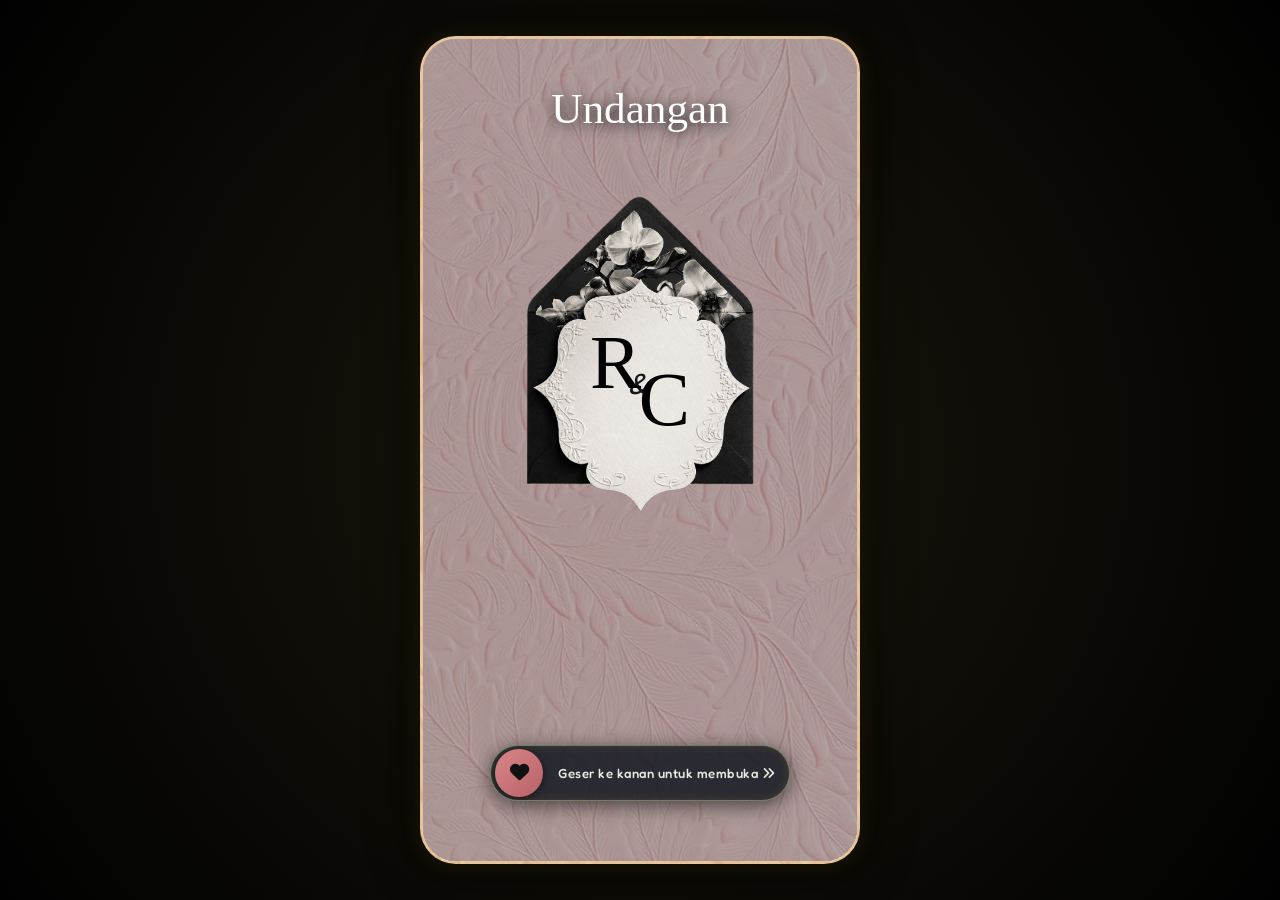
<file: index.html>
<!DOCTYPE html>
<html lang="id">
<head>
  <meta charset="UTF-8">
  <meta name="viewport" content="width=device-width, initial-scale=1.0, maximum-scale=1.0, user-scalable=no">
  <title>Undangan Pernikahan Risna &amp; Cesar</title>
  <meta name="description" content="Undangan Digital Pernikahan Risna &amp; Cesar. Kami mengundang Anda untuk mengarungi kebahagiaan bersama kami pada Sabtu, 22 Agustus 2026.">
  
  <!-- Open Graph / WhatsApp / Facebook Share Meta Tags -->
  <meta property="og:type" content="website">
  <meta property="og:title" content="Undangan Pernikahan Risna &amp; Cesar">
  <meta property="og:description" content="Undangan Digital Pernikahan Risna &amp; Cesar. Kami mengundang Anda untuk mengarungi kebahagiaan bersama kami pada Sabtu, 22 Agustus 2026.">
  <meta property="og:image" content="bg2.jpg">
  <meta property="og:locale" content="id_ID">

  <!-- Twitter Meta Tags -->
  <meta name="twitter:card" content="summary_large_image">
  <meta name="twitter:title" content="Undangan Pernikahan Risna &amp; Cesar">
  <meta name="twitter:description" content="Undangan Digital Pernikahan Risna &amp; Cesar. Kami mengundang Anda untuk mengarungi kebahagiaan bersama kami pada Sabtu, 22 Agustus 2026.">
  <meta name="twitter:image" content="bg2.jpg">
  
  <!-- CDN Fonts: Brittany Signature CDN + Google Fonts (Caveat, Fredoka, Quicksand, Short Stack, etc.) -->
  <link rel="stylesheet" href="https://fonts.cdnfonts.com/css/brittany-signature">
  <link rel="preconnect" href="https://fonts.googleapis.com">
  <link rel="preconnect" href="https://fonts.gstatic.com" crossorigin>
  <link href="https://fonts.googleapis.com/css2?family=Caveat:wght@400..700&family=Fredoka:wght@400..700&family=Quicksand:wght@400..700&family=Short+Stack&family=Alex+Brush&family=Cinzel:wght@400;600;700&family=Great+Vibes&family=Montserrat:wght@300;400;500;600;700&family=Playfair+Display:ital,wght@0,400;0,600;1,400&display=swap" rel="stylesheet">
  
  <!-- FontAwesome Icons -->
  <link rel="stylesheet" href="https://cdnjs.cloudflare.com/ajax/libs/font-awesome/6.4.0/css/all.min.css">
  
  <!-- Custom Styles -->
  <link rel="stylesheet" href="styles.css">
</head>
<body>

  <!-- Audio Element -->
  <audio id="bgMusic" loop preload="auto">
    <source src="musik.mp3" type="audio/mpeg">
  </audio>

  <!-- Floating Audio Controller -->
  <button id="musicToggleBtn" class="music-toggle-btn hidden" aria-label="Toggle Music">
    <i class="fas fa-disc disk-icon spinning"></i>
    <i class="fas fa-music music-note"></i>
  </button>

  <!-- Mobile Portrait App Frame Container -->
  <div class="mobile-frame-wrapper">
    <div class="mobile-container" id="appContainer">

      <!-- ==========================================
           CLEAN MINIMAL COVER 1
           ========================================== -->
      <section id="cover1" class="screen-cover cover-1 active">
        <!-- Overlay Layer for contrast -->
        <div class="cover-overlay dark-overlay"></div>

        <div class="cover-1-content minimal-cover">
          
          <!-- Top Screen: ONLY Animated Handwriting Text "Undangan" -->
          <div class="handwriting-header">
            <svg class="handwriting-svg" viewBox="0 0 500 150" xmlns="http://www.w3.org/2000/svg">
              <text x="50%" y="90" text-anchor="middle" class="brittany-stroke-text">Undangan</text>
            </svg>
          </div>

          <!-- Middle Screen: bg2.jpg Image directly (No Outer Frame Border) with Overlapping R & C Initials -->
          <div class="clean-bg2-wrapper">
            <img src="bg2.jpg" alt="Foto Risna &amp; Cesar" class="clean-bg2-img">
            <div class="monogram-overlay">
              <!-- Overlapping S & C Brittany Initials -->
              <div class="overlapping-monogram">
                <span class="initial-s">R</span>
                <span class="initial-amp">&amp;</span>
                <span class="initial-c">C</span>
              </div>
            </div>
          </div>

          <!-- Bottom Screen: ONLY Swipe Slider Button -->
          <div class="swipe-container" id="swipeContainer">
            <div class="swipe-track">
              <span class="swipe-track-text">Geser ke kanan untuk membuka <i class="fas fa-angles-right"></i></span>
              <div class="swipe-progress" id="swipeProgress"></div>
              <div class="swipe-handle" id="swipeHandle">
                <i class="fas fa-heart handle-icon"></i>
              </div>
            </div>
          </div>

        </div>
      </section>


      <!-- ==========================================
           COVER 2: SECOND COVER WITH SLIDESHOW
           ========================================== -->
      <section id="cover2" class="screen-cover cover-2">
        <!-- Soft Crossfade Slideshow Background (bg11.jpg, bg10.jpg, bg8.jpg) -->
        <div class="slideshow-bg-container">
          <div class="slide-img slide-1"></div>
          <div class="slide-img slide-2"></div>
          <div class="slide-img slide-3"></div>
        </div>

        <div class="cover-2-content">
            <!-- Top Screen: Matcha font header matching Canva -->
            <div class="cover2-top-header">
              <p class="cover2-tagline-black">THESE COUPLE ARE</p>
              <h1 class="cover2-title-black brittany-font">Getting Married!</h1>
              <p class="cover2-couple-names">Risna &amp; Cesar</p>
            </div>

          <!-- Bottom Screen: Aesthetic guest name box + Ketuk untuk membuka button -->
          <div class="cover2-bottom-wrapper">
            <div class="cover2-guest-box">
              <p class="cover2-guest-label-black">Kepada Yth. Bapak/Ibu/Saudara/i:</p>
              <p class="cover2-guest-name-black" id="guestNameDisplay">Tamu Undangan Spesial</p>
            </div>
            
            <button id="btnOpenInvitation" class="btn-tap-open">
              <i class="fas fa-envelope-open"></i> Ketuk untuk membuka
            </button>
          </div>
        </div>
      </section>


      <!-- ==========================================
           MAIN INVITATION BODY (ISI UNDANGAN)
           ========================================== -->
      <main id="mainInvitation" class="main-invitation hidden">

        <!-- Main Slideshow Background (bg3.jpg, bg4.jpg, bg5.jpg, bg6.jpg, bg7.jpg) -->
        <div class="main-slideshow-container">
          <div class="main-slide slide-bg3"></div>
          <div class="main-slide slide-bg4"></div>
          <div class="main-slide slide-bg5"></div>
          <div class="main-slide slide-bg6"></div>
          <div class="main-slide slide-bg7"></div>
        </div>

        <!-- SECTION 1: SLIDE 1 (bg12.jpg background, snap scroll) -->
        <section id="secHome" class="invitation-section snap-slide sec-hero-slide1">
          
          <!-- TOP HEADER: Centered High-End Header -->
          <div class="slide1-top-header">
            <p class="invited-tagline-clean">You are invited to the wedding of</p>
            <h1 class="slide1-couple-title brittany-font">Risna <span class="gold-amp">&amp;</span> Cesar</h1>
          </div>

          <!-- BOTTOM BAR: Sleek Glassmorphic Date & Countdown Card -->
          <div class="slide1-bottom-bar">
            <p class="slide1-event-date-clean"><i class="far fa-calendar-alt"></i> Sabtu, 22 Agustus 2026</p>
            
            <div class="countdown-boxes-clean">
              <div class="time-box-clean">
                <span id="days">00</span>
                <label>HARI</label>
              </div>
              <div class="time-box-clean">
                <span id="hours">00</span>
                <label>JAM</label>
              </div>
              <div class="time-box-clean">
                <span id="minutes">00</span>
                <label>MENIT</label>
              </div>
              <div class="time-box-clean">
                <span id="seconds">00</span>
                <label>DETIK</label>
              </div>
            </div>
          </div>

        </section>

        <!-- SECTION 2: AR-RUM QUOTE SLIDE (DEDICATED SNAP SLIDE) -->
        <section id="secArrum" class="invitation-section snap-slide sec-arrum">
          <div class="slide-content-wrapper">
            <div class="arrum-frame-card">
              <div class="arrum-bismillah">بِسْمِ اللَّهِ الرَّحْمَٰنِ الرَّحِيمِ</div>
              <div class="arrum-heart-icon"><i class="fas fa-heart"></i></div>
              <p class="arrum-quote-text">"Dan di antara tanda-tanda (kebesaran)-Nya ialah Dia menciptakan pasangan-pasangan untukmu dari jenismu sendiri, agar kamu cenderung dan merasa tenteram kepadanya, dan Dia menjadikan di antaramu rasa kasih dan sayang."</p>
              <span class="arrum-quote-src">(QS. Ar-Rum: 21)</span>
            </div>
          </div>
        </section>

        <!-- SECTION 3: COUPLE DETAILS (STAGGERED ARCH LAYOUT) -->
        <section id="secCouple" class="invitation-section snap-slide sec-couple">
          <div class="slide-content-wrapper couple-staggered-wrapper">
            
            <div class="section-header">
              <h2 class="section-title brittany-font">Mempelai Pria &amp; Wanita</h2>
            </div>

            <!-- Bride Row (Photo Left, Text Right) -->
            <div class="couple-row bride-row">
              <div class="couple-arch-frame">
                <div class="arch-frame-inner">
                  <img src="bride.jpg" alt="Risna Surahman, S.Pd.,Gr" class="couple-arch-img">
                </div>
              </div>
              <div class="couple-info-side text-right-side">
                <h3 class="couple-person-name">Risna Surahman, S.Pd.,Gr</h3>
                <p class="couple-parents-text">Putri pertama dari<br>Bapak Surahman &amp; Ibu Hadina</p>
              </div>
            </div>

            <!-- Ampersand Divider -->
            <div class="couple-center-amp">
              <span>&amp;</span>
            </div>

            <!-- Groom Row (Text Left, Photo Right) -->
            <div class="couple-row groom-row">
              <div class="couple-info-side text-left-side">
                <h3 class="couple-person-name">Muh Tri Chaesar J. Ongirwalu, S.A.P</h3>
                <p class="couple-parents-text">Putra ketiga dari<br>Bapak Drs. Jemi Ongirwalu<br>&amp; Ibu Yestevina Tempa</p>
              </div>
              <div class="couple-arch-frame">
                <div class="arch-frame-inner">
                  <img src="groom.jpg" alt="Muh Tri Chaesar J. Ongirwalu, S.A.P" class="couple-arch-img">
                </div>
              </div>
            </div>

          </div>
        </section>

        <!-- SECTION 3: EVENT DETAILS (SNAP SLIDE) -->
        <section id="secEvent" class="invitation-section snap-slide sec-event">
          <div class="slide-content-wrapper">
            <div class="section-header">
              <h2 class="section-title brittany-font">Jadwal Acara</h2>
              <p class="sub-header-text">Dengan Memohon Rahmat &amp; Ridho Allah SWT, Kami Mengharapkan Kehadiran Bapak/Ibu/Saudara/i Pada:</p>
            </div>

            <!-- Akad Card -->
            <div class="event-card glass-event-card akad-card">
              <div class="card-icon"><i class="fas fa-ring"></i></div>
              <h3 class="event-type">Akad Nikah</h3>
              <div class="event-date">
                <span class="day-name">Sabtu</span>
                <span class="day-num">22</span>
                <span class="month-year">Agustus 2026</span>
              </div>
              <p class="event-time"><i class="far fa-clock"></i> Pukul 10.00 WITA</p>
              <p class="event-location"><i class="fas fa-location-dot"></i> <strong>Kediaman Bapak Surahman dan Ibu Hadina</strong><br>Kelurahan Nalu (Arena MTQ, Pantai Gaukan, Tolitoli)</p>
            </div>

            <!-- Perjamuan Card -->
            <div class="event-card glass-event-card perjamuan-card">
              <div class="card-icon"><i class="fas fa-glass-cheers"></i></div>
              <h3 class="event-type">Perjamuan</h3>
              <div class="event-date">
                <span class="day-name">Sabtu</span>
                <span class="day-num">22</span>
                <span class="month-year">Agustus 2026</span>
              </div>
              <p class="event-time"><i class="far fa-clock"></i> Pukul 19.30 WITA</p>
              <p class="event-location"><i class="fas fa-location-dot"></i> <strong>Kediaman Bapak Surahman dan Ibu Hadina</strong><br>Kelurahan Nalu (Arena MTQ, Pantai Gaukan, Tolitoli)</p>
            </div>

            <!-- Google Maps Button -->
            <a href="https://maps.app.goo.gl/qm2oy4LaLrUhdbmy5?g_st=atm" target="_blank" rel="noopener noreferrer" class="btn-maps">
              <i class="fas fa-map-marked-alt"></i> Buka Google Maps
            </a>
          </div>
        </section>

        <!-- SECTION 4: GALLERY -->
        <section id="secGallery" class="invitation-section snap-slide sec-gallery">
          <div class="section-header">
            <h2 class="section-title brittany-font">Galeri Bahagia</h2>
            <p class="sub-header-text">Momen Indah Perjalanan Cinta Kami</p>
          </div>

          <div class="gallery-grid">
            <div class="gallery-item item-large">
              <img src="bg3.jpg" alt="Foto Galeri 1" loading="lazy" class="gallery-img">
            </div>
            <div class="gallery-item">
              <img src="bg4.jpg" alt="Foto Galeri 2" loading="lazy" class="gallery-img">
            </div>
            <div class="gallery-item">
              <img src="bg5.jpg" alt="Foto Galeri 3" loading="lazy" class="gallery-img">
            </div>
            <div class="gallery-item item-large">
              <img src="bg6.jpg" alt="Foto Galeri 4" loading="lazy" class="gallery-img">
            </div>
            <div class="gallery-item">
              <img src="bg7.jpg" alt="Foto Galeri 5" loading="lazy" class="gallery-img">
            </div>
            <div class="gallery-item">
              <img src="bg8.jpg" alt="Foto Galeri 6" loading="lazy" class="gallery-img">
            </div>
            <div class="gallery-item item-large">
              <img src="bg9.jpg" alt="Foto Galeri 7" loading="lazy" class="gallery-img">
            </div>
            <div class="gallery-item">
              <img src="bg10.jpg" alt="Foto Galeri 8" loading="lazy" class="gallery-img">
            </div>
            <div class="gallery-item">
              <img src="bg11.jpg" alt="Foto Galeri 9" loading="lazy" class="gallery-img">
            </div>
            <div class="gallery-item item-large">
              <img src="bg12.jpg" alt="Foto Galeri 10" loading="lazy" class="gallery-img">
            </div>
          </div>
        </section>

        <!-- SECTION 5: DIGITAL ENVELOPE (AMPLOP DIGITAL) -->
        <section id="secGift" class="invitation-section snap-slide sec-gift">
          <div class="section-card gift-card">
            <div class="card-icon"><i class="fas fa-gift"></i></div>
            <h2 class="section-title brittany-font">Amplop Digital</h2>
            <p class="gift-desc">Doa Restu Anda merupakan karunia yang sangat berarti bagi kami. Namun jika Anda ingin memberi hadiah tanda kasih, Anda dapat menyalurkannya melalui:</p>

            <div class="bank-card">
              <div class="bank-brand">BANK BRI</div>
              <div class="bank-account">
                <span class="account-number" id="briRisnaNo">7508 0100 9208 539</span>
                <span class="account-name">a.n. Risna</span>
              </div>
              <button class="btn-copy" onclick="copyAccount('750801009208539', 'BRI (Risna)')">
                <i class="fas fa-copy"></i> Salin Rekening
              </button>
            </div>

            <div class="bank-card">
              <div class="bank-brand">BANK BRI</div>
              <div class="bank-account">
                <span class="account-number" id="briChesarNo">5227 0102 6107 530</span>
                <span class="account-name">a.n. Muh Try Chaesar J Ongirwalu</span>
              </div>
              <button class="btn-copy" onclick="copyAccount('522701026107530', 'BRI (Chaesar)')">
                <i class="fas fa-copy"></i> Salin Rekening
              </button>
            </div>
          </div>
        </section>

        <!-- SECTION 6: RSVP & GUESTBOOK / UCAPAN -->
        <section id="secWishes" class="invitation-section snap-slide sec-wishes">
          
          <!-- RSVP Form Card -->
          <div class="section-card rsvp-card">
            <h2 class="section-title brittany-font">Konfirmasi Kehadiran</h2>
            <p class="sub-header-text">Mohon konfirmasi kehadiran Anda untuk membantu kami menyiapkan konsumsi &amp; tempat.</p>
            
            <form id="rsvpForm" class="form-wrapper">
              <div class="form-group">
                <label for="rsvpName">Nama Lengkap</label>
                <input type="text" id="rsvpName" placeholder="Masukkan nama Anda" required>
              </div>
              <div class="form-group">
                <label for="rsvpStatus">Status Kehadiran</label>
                <select id="rsvpStatus" required>
                  <option value="" disabled selected>-- Pilih Status --</option>
                  <option value="Hadir">Hadir</option>
                  <option value="Tidak Hadir">Maaf, Tidak Bisa Hadir</option>
                  <option value="Ragu-ragu">Masih Ragu-ragu</option>
                </select>
              </div>
              <div class="form-group">
                <label for="rsvpCount">Jumlah Tamu</label>
                <select id="rsvpCount">
                  <option value="1 Orang">1 Orang</option>
                  <option value="2 Orang">2 Orang</option>
                </select>
              </div>
              <button type="submit" class="btn-submit"><i class="fas fa-paper-plane"></i> Kirim Konfirmasi</button>
            </form>
          </div>

          <!-- Guestbook Wishes Card -->
          <div class="section-card wishes-card">
            <h2 class="section-title brittany-font">Ucapan &amp; Doa Restu</h2>
            <form id="wishForm" class="form-wrapper">
              <div class="form-group">
                <input type="text" id="wishName" placeholder="Nama Anda" required>
              </div>
              <div class="form-group">
                <textarea id="wishMessage" rows="3" placeholder="Tuliskan ucapan dan doa terbaik untuk kedua mempelai..." required></textarea>
              </div>
              <button type="submit" class="btn-submit"><i class="fas fa-heart"></i> Kirim Ucapan</button>
            </form>

            <div class="wishes-list" id="wishesList">
              <!-- Dynamically populated -->
            </div>
          </div>

        </section>

        <!-- SECTION 7: THANK YOU / CLOSING SLIDE -->
        <section id="secThankyou" class="invitation-section snap-slide sec-thankyou">
          <div class="slide-content-wrapper thankyou-wrapper">
            
            <div class="thankyou-card glass-thankyou-card">
              
              <!-- Aesthetic Arch Photo Frame with bg6.jpg -->
              <div class="thankyou-photo-frame">
                <div class="thankyou-photo-inner">
                  <img src="bg6.jpg" alt="Risna &amp; Cesar" class="thankyou-img">
                  <div class="photo-overlay-vignette"></div>
                </div>
                <div class="thankyou-photo-badge">
                  <i class="fas fa-heart"></i>
                </div>
              </div>

              <!-- Thank You Header & Message -->
              <h2 class="thankyou-title brittany-font">Terima Kasih</h2>
              <p class="thankyou-message">
                Merupakan suatu kehormatan &amp; kebahagiaan bagi kami apabila Bapak/Ibu/Saudara/i berkenan hadir dan memberikan doa restu kepada kami.
              </p>

              <div class="thankyou-divider">
                <i class="fas fa-heart"></i>
              </div>

              <!-- Kami Yang Berbahagia -->
              <p class="thankyou-tagline">KAMI YANG BERBAHAGIA</p>
              <h3 class="thankyou-couple-names brittany-font">Risna <span class="gold-amp">&amp;</span> Cesar</h3>
              <p class="thankyou-family-text">Beserta Keluarga Besar Kedua Mempelai</p>
            </div>

            <!-- Footer Copyright -->
            <footer class="invitation-footer thankyou-footer">
              <p class="footer-copyright">Undangan by WARDIGITAL</p>
            </footer>

          </div>
        </section>

      </main>

    </div>
  </div>

  <!-- Toast Notification -->
  <div id="toastNotification" class="toast-notification">
    <i class="fas fa-check-circle"></i> <span id="toastText">Berhasil disalin!</span>
  </div>

  <!-- Lightbox Image Modal -->
  <div id="imageModal" class="image-modal hidden">
    <span id="closeModal" class="close-modal">&times;</span>
    <img class="modal-content" id="modalImg" alt="Preview Foto Galeri">
  </div>

  <!-- JavaScript File -->
  <script src="script.js"></script>
</body>
</html>
</file>
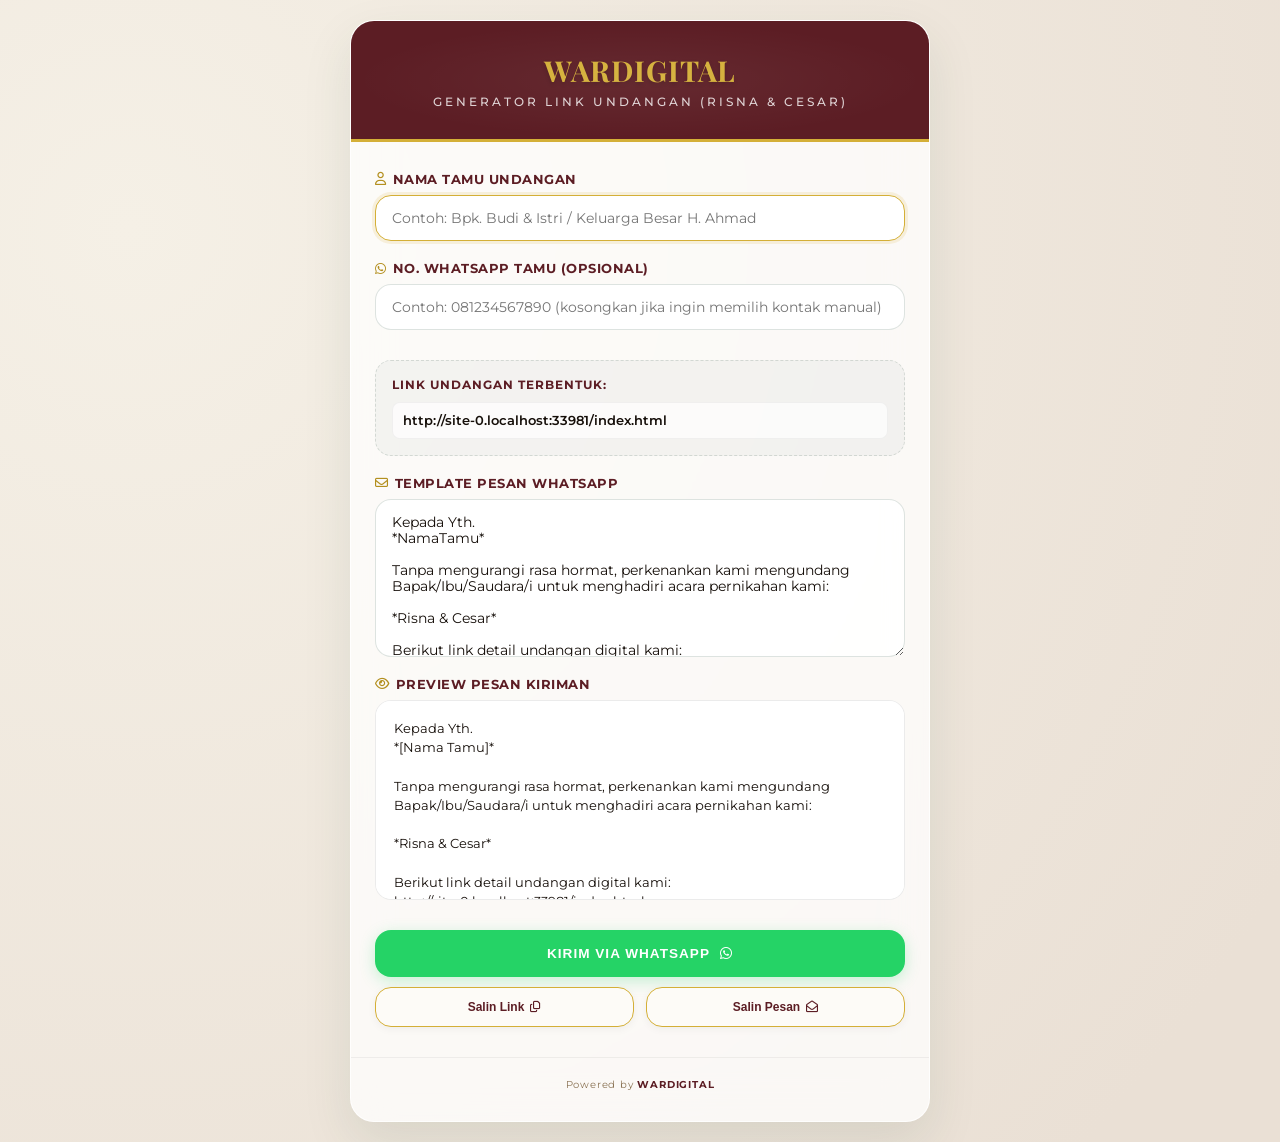
<file: share.html>
<!DOCTYPE html>
<html lang="id">
<head>
  <meta charset="UTF-8">
  <meta name="viewport" content="width=device-width, initial-scale=1.0">
  <title>Generator Link Undangan - Risna &amp; Cesar</title>
  
  <!-- Google Fonts -->
  <link rel="preconnect" href="https://fonts.googleapis.com">
  <link rel="preconnect" href="https://fonts.gstatic.com" crossorigin>
  <link href="https://fonts.googleapis.com/css2?family=Montserrat:wght@300;400;500;600;700&family=Playfair+Display:wght@600;700&display=swap" rel="stylesheet">
  
  <!-- FontAwesome Icons -->
  <link rel="stylesheet" href="https://cdnjs.cloudflare.com/ajax/libs/font-awesome/6.4.0/css/all.min.css">
  
  <style>
    :root {
      --primary-color: #5C1D24;       /* Deep Bugis Burgundy */
      --primary-light: #7D2D36;      /* Lighter Burgundy */
      --accent-color: #d4af37;       /* Premium Gold */
      --accent-gold-dark: #B38F1E;   /* Dark Gold */
      --bg-cream: #fdfbf7;           /* Warm Rich Cream */
      --text-dark: #160f0a;          /* Dark elegant chocolate */
      --text-muted: #8B7355;         /* Soft Brown */
      --radius-lg: 24px;
      --radius-md: 16px;
      --radius-sm: 8px;
      --transition-smooth: all 0.4s cubic-bezier(0.16, 1, 0.3, 1);
    }

    * {
      box-sizing: border-box;
      margin: 0;
      padding: 0;
    }

    body {
      font-family: 'Montserrat', sans-serif;
      background: radial-gradient(circle at 10% 20%, rgba(245,240,230,1) 0%, rgba(234,224,213,1) 90%);
      color: var(--text-dark);
      min-height: 100vh;
      display: flex;
      justify-content: center;
      align-items: center;
      padding: 20px;
    }

    .container {
      width: 100%;
      max-width: 580px;
      background: rgba(255, 255, 255, 0.75);
      backdrop-filter: blur(20px);
      -webkit-backdrop-filter: blur(20px);
      border: 1px solid rgba(255, 255, 255, 0.8);
      border-radius: var(--radius-lg);
      box-shadow: 0 20px 50px rgba(27, 67, 50, 0.1);
      overflow: hidden;
    }

    /* Header styling matching the wedding invitation theme */
    .header {
      background: var(--primary-color);
      color: #fff;
      padding: 30px 24px;
      text-align: center;
      border-bottom: 3px solid var(--accent-color);
      position: relative;
    }

    .header::before {
      content: '';
      position: absolute;
      top: 0;
      left: 0;
      width: 100%;
      height: 100%;
      background: radial-gradient(ellipse at center, rgba(255,255,255,0.06) 0%, rgba(255,255,255,0) 70%);
    }

    .header-logo {
      font-family: 'Playfair Display', serif;
      font-size: 1.8rem;
      font-weight: 700;
      letter-spacing: 1px;
      margin-bottom: 5px;
      color: var(--accent-color);
      text-shadow: 0 2px 4px rgba(0,0,0,0.2);
    }

    .header-subtitle {
      font-size: 0.75rem;
      text-transform: uppercase;
      letter-spacing: 3px;
      color: rgba(255, 255, 255, 0.8);
      font-weight: 500;
    }

    .main-form {
      padding: 30px 24px;
      display: flex;
      flex-direction: column;
      gap: 20px;
    }

    .form-group {
      display: flex;
      flex-direction: column;
      gap: 8px;
    }

    .form-group label {
      font-size: 0.8rem;
      font-weight: 700;
      color: var(--primary-color);
      display: flex;
      align-items: center;
      gap: 6px;
      text-transform: uppercase;
      letter-spacing: 0.5px;
    }

    .form-group label i {
      color: var(--accent-gold-dark);
    }

    .form-group input,
    .form-group textarea {
      width: 100%;
      padding: 14px 16px;
      background: rgba(255, 255, 255, 0.9);
      border: 1px solid rgba(27, 67, 50, 0.15);
      border-radius: var(--radius-md);
      font-family: 'Montserrat', sans-serif;
      font-size: 0.85rem;
      color: var(--text-dark);
      outline: none;
      transition: var(--transition-smooth);
    }

    .form-group input:focus,
    .form-group textarea:focus {
      border-color: var(--accent-color);
      box-shadow: 0 0 0 3px rgba(212, 175, 55, 0.15);
      background: #fff;
    }

    .form-row {
      display: grid;
      grid-template-columns: 1fr 1fr;
      gap: 15px;
    }

    @media (max-width: 480px) {
      .form-row {
        grid-template-columns: 1fr;
      }
    }

    /* Output Link Box styling */
    .output-box {
      background: rgba(27, 67, 50, 0.04);
      border: 1px dashed rgba(27, 67, 50, 0.15);
      padding: 16px;
      border-radius: var(--radius-md);
      display: flex;
      flex-direction: column;
      gap: 10px;
      margin-top: 10px;
    }

    .output-title {
      font-size: 0.75rem;
      font-weight: 700;
      color: var(--primary-color);
      text-transform: uppercase;
      letter-spacing: 1px;
    }

    .output-link {
      font-size: 0.8rem;
      color: var(--text-dark);
      word-break: break-all;
      font-weight: 600;
      padding: 10px;
      background: rgba(255, 255, 255, 0.75);
      border: 1px solid rgba(0, 0, 0, 0.05);
      border-radius: var(--radius-sm);
    }

    /* Buttons system */
    .btn-container {
      display: flex;
      flex-direction: column;
      gap: 10px;
      margin-top: 10px;
    }

    .whatsapp-btn {
      width: 100%;
      background: #25D366; /* WhatsApp official green */
      color: #fff;
      border: none;
      padding: 16px 20px;
      font-size: 0.85rem;
      font-weight: 700;
      text-transform: uppercase;
      letter-spacing: 1px;
      border-radius: var(--radius-md);
      cursor: pointer;
      display: flex;
      align-items: center;
      justify-content: center;
      gap: 10px;
      box-shadow: 0 4px 15px rgba(37, 211, 102, 0.25);
      transition: var(--transition-smooth);
    }

    .whatsapp-btn:hover {
      background: #20ba59;
      transform: translateY(-2px);
      box-shadow: 0 6px 20px rgba(37, 211, 102, 0.35);
    }

    .secondary-btns {
      display: grid;
      grid-template-columns: 1fr 1fr;
      gap: 12px;
    }

    .action-btn {
      background: var(--bg-cream);
      color: var(--primary-color);
      border: 1px solid var(--accent-color);
      padding: 12px 15px;
      font-size: 0.75rem;
      font-weight: 600;
      border-radius: var(--radius-md);
      cursor: pointer;
      display: inline-flex;
      align-items: center;
      justify-content: center;
      gap: 6px;
      box-shadow: 0 2px 8px rgba(0,0,0,0.05);
      transition: var(--transition-smooth);
    }

    .action-btn:hover {
      background: var(--primary-color);
      color: #fff;
      border-color: var(--primary-color);
      transform: translateY(-2px);
    }

    /* Text message preview */
    .preview-box {
      border: 1px solid rgba(0, 0, 0, 0.08);
      border-radius: var(--radius-md);
      background: #fff;
      padding: 18px;
      font-size: 0.8rem;
      line-height: 1.5;
      white-space: pre-wrap;
      max-height: 200px;
      overflow-y: auto;
      color: var(--text-dark);
    }

    /* Toast styling */
    .toast {
      position: fixed;
      bottom: 30px;
      left: 50%;
      transform: translateX(-50%) translateY(20px);
      background: var(--primary-color);
      color: var(--bg-cream);
      padding: 12px 24px;
      border-radius: 30px;
      font-size: 0.8rem;
      font-weight: 600;
      border: 1px solid var(--accent-color);
      box-shadow: 0 4px 15px rgba(0,0,0,0.25);
      opacity: 0;
      pointer-events: none;
      transition: transform 0.3s ease-out, opacity 0.3s;
      z-index: 1000;
    }
    .toast.show {
      transform: translateX(-50%) translateY(0);
      opacity: 1;
    }

    /* Branding footer */
    .footer-credit {
      text-align: center;
      padding: 20px 24px 30px 24px;
      font-size: 0.65rem;
      color: var(--text-muted);
      border-top: 1px solid rgba(0, 0, 0, 0.05);
      letter-spacing: 0.8px;
    }
    .footer-credit a {
      color: var(--primary-color);
      text-decoration: none;
      font-weight: 700;
    }
  </style>
</head>
<body>

  <div class="container">
    
    <!-- Branding Header -->
    <div class="header">
      <h1 class="header-logo">WARDIGITAL</h1>
      <p class="header-subtitle">Generator Link Undangan (Risna &amp; Cesar)</p>
    </div>

    <!-- Main Generator Form -->
    <div class="main-form">
      
      <!-- Input Guest Name -->
      <div class="form-group">
        <label for="guestName"><i class="fa-regular fa-user"></i> Nama Tamu Undangan</label>
        <input type="text" id="guestName" placeholder="Contoh: Bpk. Budi & Istri / Keluarga Besar H. Ahmad" autofocus>
      </div>

      <!-- Phone Number input (direct chat hook) -->
      <div class="form-group">
        <label for="guestPhone"><i class="fa-brands fa-whatsapp"></i> No. WhatsApp Tamu (Opsional)</label>
        <input type="text" id="guestPhone" placeholder="Contoh: 081234567890 (kosongkan jika ingin memilih kontak manual)">
      </div>

      <!-- Live Generated Invitation Link -->
      <div class="output-box">
        <span class="output-title">Link Undangan Terbentuk:</span>
        <div class="output-link" id="generatedLink">Membangun link...</div>
      </div>

      <!-- Message Template Customization -->
      <div class="form-group">
        <label for="messageTemplate"><i class="fa-regular fa-envelope"></i> Template Pesan WhatsApp</label>
        <textarea id="messageTemplate" rows="8">Kepada Yth.
*NamaTamu*

Tanpa mengurangi rasa hormat, perkenankan kami mengundang Bapak/Ibu/Saudara/i untuk menghadiri acara pernikahan kami:

*Risna & Cesar*

Berikut link detail undangan digital kami:
*UrlUndangan*

Merupakan suatu kehormatan dan kebahagiaan bagi kami apabila Bapak/Ibu/Saudara/i berkenan hadir dan memberikan doa restu.

Terima kasih.
__
*WARDIGITAL*</textarea>
      </div>

      <!-- Real-time Text Message Preview -->
      <div class="form-group">
        <label><i class="fa-regular fa-eye"></i> Preview Pesan Kiriman</label>
        <div class="preview-box" id="messagePreview">Pesan preview akan muncul di sini...</div>
      </div>

      <!-- Action Buttons -->
      <div class="btn-container">
        <button class="whatsapp-btn" id="sendWhatsappBtn">
          Kirim via WhatsApp <i class="fa-brands fa-whatsapp"></i>
        </button>
        
        <div class="secondary-btns">
          <button class="action-btn" id="copyLinkBtn">
            Salin Link <i class="fa-regular fa-copy"></i>
          </button>
          <button class="action-btn" id="copyMessageBtn">
            Salin Pesan <i class="fa-regular fa-envelope-open"></i>
          </button>
        </div>
      </div>

    </div>

    <!-- Footer credit -->
    <div class="footer-credit">
      Powered by <a href="https://instagram.com/war.digital_" target="_blank">WARDIGITAL</a>
    </div>

  </div>

  <!-- Toast system -->
  <div class="toast" id="toast">Berhasil disalin!</div>

  <script>
    document.addEventListener('DOMContentLoaded', () => {
      
      const guestNameInput = document.getElementById('guestName');
      const guestPhoneInput = document.getElementById('guestPhone');
      const messageTemplateInput = document.getElementById('messageTemplate');
      const generatedLinkEl = document.getElementById('generatedLink');
      const messagePreviewEl = document.getElementById('messagePreview');
      
      const sendWhatsappBtn = document.getElementById('sendWhatsappBtn');
      const copyLinkBtn = document.getElementById('copyLinkBtn');
      const copyMessageBtn = document.getElementById('copyMessageBtn');
      const toastEl = document.getElementById('toast');

      // 1. Resolve Invitation Base URL dynamically (Domain independency)
      function getInvitationBaseURL() {
        const currentLoc = window.location.href;
        // Truncate "share.html" and trailing slashes to point to index.html on same folder
        const pathSplit = currentLoc.substring(0, currentLoc.lastIndexOf('/'));
        return pathSplit + '/index.html';
      }

      // 2. Generate customized URL & Message text
      function updateGeneratedContent() {
        const guestName = guestNameInput.value.trim();
        const rawTemplate = messageTemplateInput.value;
        const baseUrl = getInvitationBaseURL();
        
        // Compile Link
        let finalLink = baseUrl;
        if (guestName) {
          finalLink += '?to=' + encodeURIComponent(guestName);
        }
        generatedLinkEl.textContent = finalLink;

        // Compile Message Text
        let finalMessage = rawTemplate;
        const namePlaceholder = guestName || "[Nama Tamu]";
        finalMessage = finalMessage.replace(/\*NamaTamu\*/g, '*' + namePlaceholder + '*');
        finalMessage = finalMessage.replace(/\*UrlUndangan\*/g, finalLink);
        
        messagePreviewEl.textContent = finalMessage;
        return { finalLink, finalMessage };
      }

      // Live updates
      guestNameInput.addEventListener('input', updateGeneratedContent);
      guestPhoneInput.addEventListener('input', updateGeneratedContent);
      messageTemplateInput.addEventListener('input', updateGeneratedContent);
      
      // Initialize
      updateGeneratedContent();

      // 3. Send via WhatsApp triggers
      sendWhatsappBtn.addEventListener('click', () => {
        const data = updateGeneratedContent();
        let phone = guestPhoneInput.value.trim().replace(/[^0-9]/g, ''); // sanitize non-numbers
        
        // Convert local phone 08xxx to international 628xxx format for WhatsApp API
        if (phone.startsWith('0')) {
          phone = '62' + phone.substring(1);
        }
        
        const encodedText = encodeURIComponent(data.finalMessage);
        
        // Compile endpoint: standard wa.me API
        let whatsappURL = 'https://api.whatsapp.com/send?text=' + encodedText;
        if (phone) {
          whatsappURL = 'https://api.whatsapp.com/send?phone=' + phone + '&text=' + encodedText;
        }
        
        window.open(whatsappURL, '_blank');
      });

      // 4. Clipboard copying functions
      function showToast(message) {
        toastEl.textContent = message;
        toastEl.classList.add('show');
        setTimeout(() => {
          toastEl.classList.remove('show');
        }, 2000);
      }

      copyLinkBtn.addEventListener('click', () => {
        const data = updateGeneratedContent();
        navigator.clipboard.writeText(data.finalLink).then(() => {
          showToast("Link undangan disalin!");
        }).catch(err => {
          console.error("Gagal menyalin link:", err);
        });
      });

      copyMessageBtn.addEventListener('click', () => {
        const data = updateGeneratedContent();
        navigator.clipboard.writeText(data.finalMessage).then(() => {
          showToast("Pesan ucapan disalin!");
        }).catch(err => {
          console.error("Gagal menyalin pesan:", err);
        });
      });

    });
  </script>
</body>
</html>
</file>
<file: styles.css>
/* ==========================================================================
   UNDANGAN DIGITAL S & C - DESIGN SYSTEM & MOBILE PORTRAIT LAYOUT
   ========================================================================== */

/* Font Fallbacks & Imports */
@import url('https://fonts.cdnfonts.com/css/brittany-signature');

:root {
  /* Canva Matcha & Strawberry Aesthetics */
  --font-caveat: 'Caveat', 'Brittany Signature', 'Great Vibes', cursive;
  --font-fredoka: 'Fredoka', 'Quicksand', 'Short Stack', sans-serif;
  --font-shortstack: 'Short Stack', 'Fredoka', cursive, sans-serif;
  --font-quicksand: 'Quicksand', 'Montserrat', sans-serif;
  
  --font-brittany: 'Brittany Signature', 'Brittany', cursive;
  --font-serif: var(--font-fredoka);
  --font-sans: var(--font-fredoka);
  
  --color-matcha: #6b7f62;
  --color-matcha-dark: #4d5e46;
  --color-matcha-light: #e4ebe0;
  --color-strawberry: #d8858a;
  --color-strawberry-dark: #b86267;
  --color-strawberry-light: #fbebee;
  --color-cream-bg: #faf7f2;
  
  --color-gold-primary: #6b7f62;
  --color-gold-light: #e4ebe0;
  --color-gold-dark: #4d5e46;
  --color-gold-gradient: linear-gradient(135deg, #d8858a 0%, #b86267 100%);
  --color-dark-bg: rgba(250, 247, 242, 0.85);
  --color-card-bg: rgba(255, 255, 255, 0.9);
  --color-text-bright: #3d4739;
  --color-text-muted: #6b7f62;
  
  --shadow-gold: 0 8px 32px rgba(107, 127, 98, 0.2);
  --shadow-card: 0 10px 30px rgba(107, 127, 98, 0.15);
  --radius-lg: 20px;
  --radius-md: 12px;
  --radius-full: 9999px;
}

/* Reset & Base Styles */
* {
  margin: 0;
  padding: 0;
  box-sizing: border-box;
  -webkit-tap-highlight-color: transparent;
}

html, body {
  width: 100%;
  height: 100%;
  background-color: #0b0c0e;
  font-family: var(--font-fredoka);
  color: var(--color-text-bright);
  overflow-x: hidden;
}

/* Brittany & Caveat Cursive Font Utility */
.brittany-font, .brittany-title {
  font-family: var(--font-caveat);
  letter-spacing: 0.5px;
  font-weight: 700;
}

/* ==========================================================================
   MOBILE PORTRAIT FRAME CONTAINER (ANDROID DISPLAY STYLE)
   ========================================================================== */
.mobile-frame-wrapper {
  width: 100%;
  min-height: 100vh;
  display: flex;
  justify-content: center;
  align-items: center;
  background-color: #050607;
  background-image: radial-gradient(circle at 50% 50%, rgba(212, 175, 55, 0.1) 0%, rgba(0, 0, 0, 0.8) 100%);
  padding: 0;
}

.mobile-container {
  width: 100%;
  max-width: 440px;
  height: 100vh;
  height: 100dvh;
  position: relative;
  overflow-y: auto;
  overflow-x: hidden;
  background-image: url('bg.jpg');
  background-size: cover;
  background-position: center;
  background-repeat: no-repeat;
  background-attachment: fixed;
  box-shadow: 0 0 50px rgba(0, 0, 0, 0.9), 0 0 20px rgba(212, 175, 55, 0.2);
  scrollbar-width: none !important;
  -ms-overflow-style: none !important;
  scroll-snap-type: y mandatory;
  scroll-behavior: smooth;
}

/* Hide right-side vertical scrollbar completely */
.mobile-container::-webkit-scrollbar {
  display: none !important;
  width: 0 !important;
  height: 0 !important;
}

@media (min-width: 480px) {
  .mobile-container {
    height: 92vh;
    border-radius: 36px;
    border: 3px solid rgba(212, 175, 55, 0.35);
    margin: 20px auto;
  }
}

/* Screen Cover Common Styles */
.screen-cover {
  position: absolute;
  top: 0;
  left: 0;
  width: 100%;
  height: 100%;
  z-index: 10;
  display: flex;
  flex-direction: column;
  justify-content: space-between;
  align-items: center;
  background-image: linear-gradient(rgba(0, 0, 0, 0.28), rgba(0, 0, 0, 0.28)), url('bg.jpg');
  background-size: cover;
  background-position: center;
  transition: transform 0.6s cubic-bezier(0.77, 0, 0.175, 1), opacity 0.6s ease;
  overflow: hidden;
}

.cover-1 {
  z-index: 30 !important;
}

.cover-2 {
  z-index: 20 !important;
}

.screen-cover.hidden-up {
  transform: translateY(-100%);
  opacity: 0;
  pointer-events: none;
}

.cover-overlay {
  display: none !important;
}

.dark-overlay {
  display: none !important;
}

/* Handwriting Header Animation for "Undangan" */
.handwriting-header {
  width: 100%;
  margin-top: 0;
  position: relative;
}

.handwriting-svg {
  width: 100%;
  max-width: 360px;
  height: auto;
  margin: 0 auto;
  display: block;
  overflow: visible !important;
}

.brittany-stroke-text {
  font-family: var(--font-brittany);
  font-size: 72px;
  fill: none;
  stroke: #ffffff;
  stroke-width: 1.2;
  stroke-dasharray: 800;
  stroke-dashoffset: 800;
  animation: writeHandwriting 3.2s cubic-bezier(0.4, 0, 0.2, 1) forwards;
  filter: drop-shadow(0 4px 12px rgba(0, 0, 0, 0.95));
}

@keyframes writeHandwriting {
  0% {
    stroke-dashoffset: 800;
    fill: transparent;
    stroke: #ffffff;
  }
  70% {
    stroke-dashoffset: 0;
    fill: transparent;
    stroke: #ffffff;
  }
  100% {
    stroke-dashoffset: 0;
    fill: #ffffff;
    stroke: transparent;
    stroke-width: 0;
  }
}

.brittany-fallback-text {
  display: none !important;
}

/* Clean Minimal Cover 1 Layout */
.cover-1-content.minimal-cover {
  padding: 30px 20px 35px 20px;
  display: flex;
  flex-direction: column;
  justify-content: space-between;
  align-items: center;
  height: 100%;
}

/* Continuous Floating Motion Animation for bg2.jpg */
@keyframes floatContinuous {
  0% {
    transform: translateY(0px) scale(1);
    filter: drop-shadow(0 6px 15px rgba(0, 0, 0, 0.2));
  }
  50% {
    transform: translateY(-12px) scale(1.028);
    filter: drop-shadow(0 18px 30px rgba(0, 0, 0, 0.35));
  }
  100% {
    transform: translateY(0px) scale(1);
    filter: drop-shadow(0 6px 15px rgba(0, 0, 0, 0.2));
  }
}

/* bg2.jpg Clean Wrapper (CONTINUOUS FLOATING ANIMATION) */
.clean-bg2-wrapper {
  width: 98%;
  max-width: 380px;
  height: 340px;
  margin: 25px auto 15px auto;
  position: relative;
  border-radius: 16px;
  overflow: visible;
  display: flex;
  justify-content: center;
  align-items: center;
  animation: floatContinuous 4.2s ease-in-out infinite;
  will-change: transform;
}

.clean-bg2-img {
  width: 100%;
  height: 100%;
  max-height: 340px;
  object-fit: contain;
  border-radius: 16px;
  filter: none !important;
}

.monogram-overlay {
  position: absolute;
  top: 58%;
  left: 50%;
  transform: translate(-50%, -50%);
  width: 130px;
  height: 130px;
  display: flex;
  justify-content: center;
  align-items: center;
  background: transparent !important;
  pointer-events: none;
}

/* Overlapping R & C Initials Style (BRITTANY SIGNATURE FONT) */
.overlapping-monogram {
  position: relative;
  width: 120px;
  height: 120px;
  display: flex;
  justify-content: center;
  align-items: center;
}

.initial-s {
  position: absolute;
  top: 4px;
  left: 10px;
  font-family: 'Brittany Signature', 'Brittany', cursive !important;
  font-size: 4.8rem !important;
  color: #000000;
  text-shadow: none !important;
  z-index: 2;
  line-height: 1;
}

.initial-amp {
  position: absolute;
  top: 45px;
  left: 48px;
  font-family: 'Brittany Signature', 'Brittany', var(--font-serif);
  font-size: 1.8rem;
  font-style: italic;
  color: #000000;
  text-shadow: none !important;
  z-index: 1;
  opacity: 0.9;
}

.initial-c {
  position: absolute;
  bottom: 2px;
  right: 10px;
  font-family: 'Brittany Signature', 'Brittany', cursive !important;
  font-size: 4.8rem !important;
  color: #000000;
  text-shadow: none !important;
  z-index: 3;
  line-height: 1;
}

/* Lowered Swipe Button for Balanced Layout */
.minimal-cover .swipe-container {
  margin-top: auto;
  margin-bottom: 25px;
  width: 100%;
  max-width: 320px;
}

/* Couple Names & Date Badge */
.couple-names-small h2 {
  font-family: var(--font-serif);
  font-size: 1.15rem;
  font-weight: 600;
  color: var(--color-text-bright);
  letter-spacing: 1px;
}

.event-date-badge {
  font-size: 0.8rem;
  color: var(--color-gold-light);
  margin-top: 5px;
  background: rgba(0, 0, 0, 0.5);
  display: inline-block;
  padding: 4px 14px;
  border-radius: var(--radius-full);
  border: 1px solid rgba(212, 175, 55, 0.4);
}

/* Guest Greeting Box */
.guest-greeting-box {
  margin: 10px 0;
  width: 100%;
}

.guest-greeting-box .guest-name-card {
  margin: 8px auto;
  padding: 8px 18px;
  max-width: 320px;
}

.guest-greeting-box .greeting-subtext {
  font-size: 0.76rem;
  margin-bottom: 0;
}

/* Cover Action Wrapper (Button + Swipe option) */
.cover-action-wrapper {
  width: 100%;
  max-width: 320px;
  display: flex;
  flex-direction: column;
  align-items: center;
  gap: 10px;
  margin-bottom: 10px;
}

.cover-action-wrapper .btn-open-invitation {
  width: 100%;
  justify-content: center;
}

/* Interactive Swipe Slider Button */
.swipe-container {
  width: 100%;
  max-width: 320px;
  margin-bottom: 5px;
}

.swipe-track {
  width: 100%;
  height: 56px;
  background: rgba(20, 24, 33, 0.85);
  border: 1.5px solid var(--color-gold-primary);
  border-radius: var(--radius-full);
  position: relative;
  display: flex;
  align-items: center;
  padding: 4px;
  overflow: hidden;
  box-shadow: 0 4px 20px rgba(0, 0, 0, 0.6), inset 0 0 10px rgba(212, 175, 55, 0.15);
}

.swipe-track-text {
  position: absolute;
  width: 100%;
  text-align: center;
  font-size: 0.82rem;
  font-weight: 500;
  color: var(--color-gold-light);
  letter-spacing: 0.5px;
  pointer-events: none;
  padding-left: 45px;
  animation: pulseText 2s infinite;
}

@keyframes pulseText {
  0%, 100% { opacity: 0.6; }
  50% { opacity: 1; }
}

.swipe-progress {
  position: absolute;
  left: 0;
  top: 0;
  height: 100%;
  width: 0%;
  background: linear-gradient(90deg, rgba(212, 175, 55, 0.2) 0%, rgba(212, 175, 55, 0.5) 100%);
  border-radius: var(--radius-full);
  pointer-events: none;
}

.swipe-handle {
  width: 48px;
  height: 48px;
  background: var(--color-gold-gradient);
  border-radius: 50%;
  display: flex;
  justify-content: center;
  align-items: center;
  cursor: grab;
  position: absolute;
  left: 4px;
  z-index: 5;
  box-shadow: 0 2px 10px rgba(0, 0, 0, 0.5);
  transition: transform 0.1s ease-out;
  user-select: none;
  touch-action: pan-x;
}

.swipe-handle:active {
  cursor: grabbing;
}

.handle-icon {
  color: #111;
  font-size: 1.2rem;
  animation: heartbeat 1.5s infinite;
}

@keyframes heartbeat {
  0%, 100% { transform: scale(1); }
  50% { transform: scale(1.15); }
}


/* ==========================================================================
   COVER 2: SLIDESHOW BACKGROUND & GREETING SCREEN
   ========================================================================== */
.cover-2 {
  position: absolute;
  top: 0;
  left: 0;
  width: 100%;
  height: 100%;
  z-index: 9;
  background: #000;
  display: flex;
  flex-direction: column;
  justify-content: space-between;
  align-items: center;
  overflow: hidden;
  transition: transform 0.6s cubic-bezier(0.77, 0, 0.175, 1), opacity 0.6s ease;
}

.cover-2.active-cover {
  z-index: 15;
}

.cover-2.hidden-up {
  transform: translateY(-100%);
  opacity: 0;
  pointer-events: none;
}

/* Slideshow Container (bg11.jpg, bg10.jpg, bg8.jpg) */
.slideshow-bg-container {
  position: absolute;
  inset: 0;
  width: 100%;
  height: 100%;
  z-index: 1;
  background-image: url('bg11.jpg');
  background-size: cover;
  background-position: center;
}

.slideshow-bg-container .slide-img {
  position: absolute;
  inset: 0;
  width: 100%;
  height: 100%;
  background-size: cover;
  background-position: center;
  opacity: 0;
  animation: seamlessCrossfade 9s infinite ease-in-out;
}

.slide-1 {
  background-image: url('bg11.jpg');
  animation-delay: 0s;
}

.slide-2 {
  background-image: url('bg10.jpg');
  animation-delay: 3s;
}

.slide-3 {
  background-image: url('bg8.jpg');
  animation-delay: 6s;
}

@keyframes seamlessCrossfade {
  0% {
    opacity: 0;
    transform: scale(1);
  }
  14% {
    opacity: 1;
  }
  38% {
    opacity: 1;
  }
  52% {
    opacity: 0;
    transform: scale(1.03);
  }
  100% {
    opacity: 0;
  }
}

/* Cover 2 Content Overlay */
.cover-2-content {
  position: relative;
  z-index: 2;
  width: 100%;
  height: 100%;
  padding: 50px 24px 35px 24px;
  display: flex;
  flex-direction: column;
  justify-content: space-between;
  align-items: center;
  text-align: center;
}

/* Top Section: Black font header */
.cover2-top-header {
  width: 100%;
  margin-top: 25px;
  display: flex;
  flex-direction: column;
  align-items: center;
}

.cover2-tagline-black {
  font-family: var(--font-fredoka);
  font-size: clamp(0.8rem, 4vw, 1.15rem);
  font-weight: 700;
  color: var(--color-matcha);
  letter-spacing: 2px;
  text-transform: uppercase;
  margin-bottom: 4px;
  text-shadow: 0 1px 3px rgba(255, 255, 255, 0.9);
  white-space: nowrap;
  max-width: 100%;
}

.cover2-title-black {
  font-family: var(--font-caveat);
  font-size: clamp(2.2rem, 9.5vw, 3.8rem);
  font-weight: 700;
  color: var(--color-matcha);
  line-height: 1.15;
  text-shadow: 0 2px 4px rgba(255, 255, 255, 0.9);
  margin-top: 2px;
  margin-bottom: 0;
  display: block;
  white-space: nowrap;
  max-width: 100%;
}

.cover2-couple-names {
  font-family: var(--font-caveat);
  font-size: clamp(1.8rem, 7.5vw, 2.6rem);
  color: var(--color-strawberry-dark);
  margin-top: -5px;
  font-weight: 700;
  white-space: nowrap;
  max-width: 100%;
}

/* Bottom Section: Aesthetic Protective Box for Guest Name */
.cover2-bottom-wrapper {
  width: 100%;
  max-width: 320px;
  display: flex;
  flex-direction: column;
  align-items: center;
  margin-bottom: 15px;
}

.cover2-guest-box {
  width: 100%;
  background: rgba(255, 255, 255, 0.85);
  backdrop-filter: blur(12px);
  -webkit-backdrop-filter: blur(12px);
  border: 1.5px solid rgba(255, 255, 255, 0.95);
  border-radius: 20px;
  padding: 12px 18px;
  margin-bottom: 16px;
  box-shadow: 0 10px 25px rgba(0, 0, 0, 0.12), 0 0 15px rgba(107, 127, 98, 0.15);
  display: flex;
  flex-direction: column;
  align-items: center;
  text-align: center;
  transition: transform 0.3s ease, box-shadow 0.3s ease;
}

.cover2-guest-box:hover {
  transform: translateY(-2px);
  box-shadow: 0 14px 30px rgba(0, 0, 0, 0.16), 0 0 20px rgba(107, 127, 98, 0.2);
}

.cover2-guest-label-black {
  font-family: var(--font-fredoka);
  font-size: clamp(0.72rem, 3.2vw, 0.82rem);
  color: var(--color-matcha-dark);
  font-weight: 600;
  margin-bottom: 4px;
  letter-spacing: 0.3px;
  white-space: nowrap;
}

.cover2-guest-name-black {
  font-family: var(--font-caveat);
  font-size: clamp(1.5rem, 6.5vw, 2.1rem);
  font-weight: 700;
  color: var(--color-matcha-dark);
  margin-bottom: 0;
  text-shadow: 0 1px 2px rgba(255, 255, 255, 0.6);
  white-space: nowrap;
  word-break: break-word;
}

.btn-tap-open {
  background: var(--color-strawberry);
  color: #ffffff;
  font-family: var(--font-fredoka);
  font-size: 0.95rem;
  font-weight: 600;
  padding: 12px 30px;
  border: none;
  border-radius: var(--radius-full);
  cursor: pointer;
  box-shadow: 0 4px 18px rgba(216, 133, 138, 0.45);
  display: inline-flex;
  align-items: center;
  gap: 10px;
  transition: transform 0.2s ease, box-shadow 0.2s ease, background-color 0.2s ease;
}

.btn-tap-open:hover {
  background: var(--color-strawberry-dark);
  transform: translateY(-2px) scale(1.03);
  box-shadow: 0 8px 22px rgba(216, 133, 138, 0.6);
}


/* ==========================================================================
   MAIN INVITATION & FLOATING CONTROLS
   ========================================================================== */
.main-invitation {
  width: 100%;
  padding-bottom: 50px;
  position: relative;
  z-index: 5;
  transition: opacity 0.8s ease;
}

.main-invitation.hidden {
  display: none;
}

/* 5-Image Background Slideshow (bg3.jpg, bg4.jpg, bg5.jpg, bg6.jpg, bg7.jpg) */
.main-slideshow-container {
  position: fixed;
  inset: 0;
  width: 100%;
  height: 100%;
  z-index: -1;
  pointer-events: none;
  background-image: url('bg3.jpg');
  background-size: cover;
  background-position: center;
}

.main-slideshow-container .main-slide {
  position: absolute;
  inset: 0;
  width: 100%;
  height: 100%;
  background-size: cover;
  background-position: center;
  opacity: 0;
  animation: mainSeamlessCrossfade 15s infinite ease-in-out;
}

.slide-bg3 { background-image: url('bg3.jpg'); animation-delay: 0s; }
.slide-bg4 { background-image: url('bg4.jpg'); animation-delay: 3s; }
.slide-bg5 { background-image: url('bg5.jpg'); animation-delay: 6s; }
.slide-bg6 { background-image: url('bg6.jpg'); animation-delay: 9s; }
.slide-bg7 { background-image: url('bg7.jpg'); animation-delay: 12s; }

@keyframes mainSeamlessCrossfade {
  0% {
    opacity: 0;
    transform: scale(1);
  }
  10% {
    opacity: 1;
  }
  25% {
    opacity: 1;
  }
  35% {
    opacity: 0;
    transform: scale(1.03);
  }
  100% {
    opacity: 0;
  }
}

/* Hide Bottom Navigation Bar Completely */
.bottom-nav {
  display: none !important;
}

/* Floating Music Player Button */
.music-toggle-btn {
  position: fixed;
  top: 20px;
  right: 20px;
  z-index: 99;
  width: 44px;
  height: 44px;
  border-radius: 50%;
  background: rgba(20, 24, 33, 0.85);
  border: 1px solid var(--color-gold-primary);
  color: var(--color-gold-primary);
  display: flex;
  justify-content: center;
  align-items: center;
  cursor: pointer;
  box-shadow: 0 4px 15px rgba(0, 0, 0, 0.5);
  backdrop-filter: blur(6px);
}

.music-toggle-btn.hidden {
  display: none;
}

.disk-icon.spinning {
  animation: spinDisk 4s linear infinite;
}

@keyframes spinDisk {
  from { transform: rotate(0deg); }
  to { transform: rotate(360deg); }
}

.music-note {
  position: absolute;
  font-size: 0.7rem;
  color: #fff;
}

/* Bottom Navigation Bar */
.bottom-nav {
  position: fixed;
  bottom: 0;
  left: 50%;
  transform: translateX(-50%);
  width: 100%;
  max-width: 440px;
  height: 60px;
  background: rgba(15, 18, 24, 0.92);
  backdrop-filter: blur(12px);
  border-top: 1px solid rgba(212, 175, 55, 0.3);
  display: flex;
  justify-content: space-around;
  align-items: center;
  z-index: 90;
}

.nav-item {
  display: flex;
  flex-direction: column;
  align-items: center;
  color: rgba(255, 255, 255, 0.6);
  text-decoration: none;
  font-size: 0.7rem;
  gap: 3px;
  transition: color 0.3s ease;
}

.nav-item i {
  font-size: 1.1rem;
}

.nav-item.active, .nav-item:hover {
  color: var(--color-gold-primary);
}


/* ==========================================================================
   PER-SLIDE SNAP SCROLLING & TRANSPARENT CLEAN CONTENT (NO BLACK BOXES)
   ========================================================================== */
.invitation-section.snap-slide {
  scroll-snap-align: start;
  scroll-snap-stop: always;
  min-height: 100vh;
  min-height: 100dvh;
  width: 100%;
  display: flex;
  flex-direction: column;
  justify-content: center;
  align-items: center;
  text-align: center;
  position: relative;
  padding: 40px 20px;
}

.slide-content-wrapper {
  width: 100%;
  max-width: 380px;
  display: flex;
  flex-direction: column;
  align-items: center;
  z-index: 2;
}

/* Slide 1 (bg12.jpg background - Ultra Neat & High-End Aesthetic) */
.sec-hero-slide1 {
  background-image: linear-gradient(rgba(0, 0, 0, 0.04), rgba(0, 0, 0, 0.04)), url('bg12.jpg');
  background-size: cover;
  background-position: center;
  position: relative !important;
  padding: 0 !important;
  height: 100vh !important;
  height: 100dvh !important;
  overflow: hidden;
}

/* TOP HEADER: Centered High-End Header (Slow Slide from Top to Bottom) */
.slide1-top-header {
  position: absolute;
  top: 55px;
  left: 50%;
  transform: translate(-50%, -75px);
  width: 90%;
  max-width: 360px;
  text-align: center;
  z-index: 10;
  opacity: 0;
  transition: transform 2.6s cubic-bezier(0.16, 1, 0.3, 1), opacity 2.6s ease-out;
}

.invited-tagline-clean {
  font-family: var(--font-fredoka);
  font-size: clamp(0.72rem, 3.8vw, 0.95rem);
  font-weight: 600;
  color: var(--color-matcha);
  letter-spacing: 1.5px;
  text-transform: uppercase;
  margin-bottom: 8px;
  text-align: center;
  text-shadow: 0 1px 3px rgba(255, 255, 255, 0.95);
  white-space: nowrap;
}

.slide1-couple-title {
  font-family: var(--font-caveat);
  font-size: clamp(2.3rem, 9.5vw, 3.6rem);
  font-weight: 700;
  color: var(--color-matcha) !important;
  text-align: center;
  line-height: 1.15;
  text-shadow: 0 2px 10px rgba(255, 255, 255, 0.95), 0 0 8px rgba(255, 255, 255, 0.8) !important;
  margin-top: 2px;
  margin-bottom: 0;
  white-space: nowrap;
}

.gold-amp {
  font-family: var(--font-caveat);
  color: var(--color-strawberry);
  font-size: 3.2rem;
  font-weight: 700;
  margin: 0 6px;
}

/* BOTTOM BAR: Sleek Glassmorphic Date & Countdown Card (Slow Slide from Bottom to Top) */
.slide1-bottom-bar {
  position: absolute;
  bottom: 90px;
  left: 50%;
  transform: translate(-50%, 85px);
  width: 88%;
  max-width: 360px;
  background: rgba(255, 255, 255, 0.9);
  border: 1.5px solid var(--color-matcha-light);
  border-radius: 22px;
  padding: 14px 16px;
  text-align: center;
  backdrop-filter: blur(10px);
  box-shadow: 0 8px 30px rgba(107, 127, 98, 0.2);
  z-index: 10;
  opacity: 0;
  transition: transform 2.6s cubic-bezier(0.16, 1, 0.3, 1) 0.2s, opacity 2.6s ease-out 0.2s;
}

/* Triggered Entrance State (when invitation opens) */
.main-invitation.active-anim .slide1-top-header {
  opacity: 1;
  transform: translate(-50%, 0);
}

.main-invitation.active-anim .slide1-bottom-bar {
  opacity: 1;
  transform: translate(-50%, 0);
}

.slide1-event-date-clean {
  font-family: var(--font-fredoka);
  font-size: 0.95rem;
  font-weight: 600;
  color: var(--color-matcha-dark);
  margin-bottom: 10px;
}

.countdown-boxes-clean {
  display: flex;
  justify-content: space-around;
  gap: 8px;
}

.time-box-clean {
  background: var(--color-cream-bg);
  border: 1.5px solid var(--color-matcha-light);
  border-radius: 12px;
  padding: 8px 6px;
  flex: 1;
  text-align: center;
}

.time-box-clean span {
  font-family: var(--font-fredoka);
  font-size: 1.25rem;
  font-weight: 700;
  color: var(--color-matcha);
  display: block;
}

.time-box-clean label {
  font-family: var(--font-fredoka);
  font-size: 0.62rem;
  color: var(--color-strawberry);
  font-weight: 600;
  letter-spacing: 0.5px;
  margin-top: 2px;
  display: block;
}

.slide1-event-date {
  font-family: var(--font-serif);
  font-size: 0.98rem;
  font-weight: 700;
  color: #000000;
  margin-bottom: 8px;
  text-shadow: 0 1px 3px rgba(255, 255, 255, 0.95), 0 0 6px rgba(255, 255, 255, 0.85);
}

/* Remove all dark black box cards completely */
.section-card,
.hero-card,
.profile-card,
.event-card,
.gift-card,
.rsvp-card,
.wishes-card,
.clean-transparent-card {
  background: transparent !important;
  border: none !important;
  box-shadow: none !important;
  backdrop-filter: none !important;
  padding: 10px 0 !important;
  margin-bottom: 15px !important;
}

/* SECTION 1: HERO & COUNTDOWN */
.hero-card {
  padding-top: 40px;
}

.arabic-text {
  font-family: serif;
  font-size: 1.4rem;
  color: var(--color-gold-primary);
  display: block;
  margin-bottom: 12px;
}

.section-tagline {
  font-size: 0.8rem;
  text-transform: uppercase;
  letter-spacing: 2px;
  color: #ccc;
  margin-bottom: 20px;
}

.couple-title .brittany-title {
  font-size: 3rem;
  color: var(--color-gold-light);
  line-height: 1.1;
}

.ampersand-divider {
  font-family: var(--font-serif);
  font-size: 1.6rem;
  color: var(--color-gold-primary);
  margin: 5px 0;
  display: block;
}

.countdown-wrapper {
  margin-top: 10px;
  padding-top: 10px;
  border-top: 1px dashed rgba(0, 0, 0, 0.25);
}

.countdown-title {
  font-size: 0.88rem;
  font-weight: 700;
  color: #000000;
  margin-bottom: 12px;
  text-shadow: 0 1px 3px rgba(255, 255, 255, 0.9), 0 0 6px rgba(255, 255, 255, 0.8);
}

.countdown-boxes {
  display: flex;
  justify-content: center;
  gap: 10px;
}

.time-box {
  background: rgba(20, 24, 33, 0.72);
  border: 1.5px solid var(--color-gold-primary);
  border-radius: var(--radius-md);
  padding: 8px 6px;
  min-width: 65px;
  box-shadow: 0 4px 12px rgba(0, 0, 0, 0.35);
  backdrop-filter: blur(4px);
}

.time-box span {
  font-family: var(--font-serif);
  font-size: 1.35rem;
  font-weight: 700;
  color: var(--color-gold-primary);
  display: block;
}

.time-box label {
  font-size: 0.65rem;
  color: #e0e0e0;
  text-transform: uppercase;
  font-weight: 600;
}


/* SECTION 2: AR-RUM DEDICATED SLIDE WITH FLOATING ANIMATED FRAME BG1.JPG */
.sec-arrum {
  background: transparent !important;
  position: relative;
  display: flex;
  align-items: center;
  justify-content: center;
  padding: 30px 18px !important;
}

.arrum-frame-card {
  position: relative;
  width: 92%;
  max-width: 350px;
  margin: 0 auto;
  padding: 36px 22px 30px 22px;
  border-radius: 26px;
  background-image: linear-gradient(rgba(255, 255, 255, 0.75), rgba(255, 255, 255, 0.75)), url('bg1.jpg');
  background-size: cover;
  background-position: center;
  border: 3.5px solid #ffffff;
  outline: 3px solid var(--color-strawberry);
  outline-offset: -2px;
  box-shadow: 0 14px 35px rgba(107, 127, 98, 0.25), 0 6px 20px rgba(216, 133, 138, 0.3);
  display: flex;
  flex-direction: column;
  align-items: center;
  text-align: center;
  opacity: 0;
  transform: scale(0.45);
  filter: blur(4px);
  will-change: transform, opacity, filter;
}

/* Animasi Muncul Super Slow & Graceful saat Slide Terbuka / In View */
.sec-arrum.in-view .arrum-frame-card {
  animation: frameZoomInPop 2.2s cubic-bezier(0.16, 1, 0.3, 1) forwards, floatContinuous 4.5s ease-in-out 2.2s infinite;
}

.arrum-bismillah {
  font-family: serif;
  font-size: 1.4rem;
  font-weight: 700;
  color: var(--color-matcha-dark);
  margin-bottom: 10px;
  direction: rtl;
  text-shadow: 0 1px 3px rgba(255, 255, 255, 0.95);
  opacity: 0;
  transform: scale(0.6);
  filter: blur(2px);
  will-change: transform, opacity, filter;
}

.sec-arrum.in-view .arrum-bismillah {
  animation: childZoomInSmooth 1.6s cubic-bezier(0.16, 1, 0.3, 1) 0.6s forwards;
}

.arrum-heart-icon {
  font-size: 1.5rem;
  color: var(--color-strawberry);
  margin-bottom: 12px;
  opacity: 0;
  transform: scale(0.6);
  filter: blur(2px);
  will-change: transform, opacity, filter;
}

.sec-arrum.in-view .arrum-heart-icon {
  animation: childZoomInSmooth 1.6s cubic-bezier(0.16, 1, 0.3, 1) 1.0s forwards, heartbeat 1.5s infinite 2.6s;
}

.arrum-quote-text {
  font-family: var(--font-caveat);
  font-size: clamp(1.3rem, 5.8vw, 1.6rem);
  font-weight: 700;
  color: var(--color-matcha-dark);
  line-height: 1.5;
  margin-bottom: 18px;
  text-shadow: 0 1px 3px rgba(255, 255, 255, 0.95);
  transform-origin: center;
  opacity: 0;
  transform: scale(0.6);
  filter: blur(2px);
  will-change: transform, opacity, filter;
}

.sec-arrum.in-view .arrum-quote-text {
  animation: childZoomInSmooth 1.8s cubic-bezier(0.16, 1, 0.3, 1) 1.4s forwards, textBreathing 3.6s ease-in-out 3.2s infinite;
}

.arrum-quote-src {
  font-family: var(--font-fredoka);
  font-size: 0.85rem;
  font-weight: 700;
  color: var(--color-strawberry-dark);
  background: rgba(255, 255, 255, 0.92);
  border: 1.5px solid var(--color-strawberry);
  padding: 7px 22px;
  border-radius: var(--radius-full);
  display: inline-block;
  opacity: 0;
  transform: scale(0.6);
  filter: blur(2px);
  will-change: transform, opacity, filter;
}

.sec-arrum.in-view .arrum-quote-src {
  animation: childZoomInSmooth 1.6s cubic-bezier(0.16, 1, 0.3, 1) 1.8s forwards, pulseBadge 2.5s ease-in-out 3.4s infinite;
}

/* Keyframe Animasi Muncul Bingkai dari Kecil ke Besar (Ultra Slow & Smooth Expansion) */
@keyframes frameZoomInPop {
  0% {
    opacity: 0;
    transform: scale(0.45);
    filter: blur(5px);
  }
  100% {
    opacity: 1;
    filter: blur(0px);
    transform: scale(1);
  }
}

/* Keyframe Animasi Teks & Icon dari Kecil ke Besar (Soft Gentle Scale In) */
@keyframes childZoomInSmooth {
  0% {
    opacity: 0;
    transform: scale(0.6);
    filter: blur(2px);
  }
  100% {
    opacity: 1;
    transform: scale(1);
    filter: blur(0px);
  }
}

@keyframes textBreathing {
  0%, 100% {
    transform: scale(1);
  }
  50% {
    transform: scale(1.04);
  }
}

@keyframes pulseBadge {
  0%, 100% {
    transform: scale(1);
    box-shadow: 0 4px 15px rgba(216, 133, 138, 0.3);
  }
  50% {
    transform: scale(1.05);
    box-shadow: 0 6px 20px rgba(216, 133, 138, 0.5);
  }
}

/* SECTION 3: COUPLE PROFILES (STAGGERED ARCH LAYOUT MATCHING CANVA SAMPLE) */
.sec-couple {
  background-image: linear-gradient(rgba(0, 0, 0, 0.28), rgba(0, 0, 0, 0.38)), url('bg.jpg') !important;
  background-size: cover;
  background-position: center;
  background-repeat: no-repeat;
  padding: 10px 16px 20px 16px !important;
  justify-content: center !important;
  position: relative;
}

/* ==========================================================================
   SUPER SLOW & SMOOTH STAGGERED ANIMATIONS (COUPLE SLIDE)
   ========================================================================== */
.sec-couple .section-header {
  opacity: 0;
  transform: translateY(-15px);
  filter: blur(3px);
  margin-top: -15px;
  margin-bottom: 4px;
  will-change: transform, opacity, filter;
}

.sec-couple .bride-row .couple-arch-frame {
  opacity: 0;
  transform: scale(0.45);
  filter: blur(4px);
  will-change: transform, opacity, filter;
}

.sec-couple .bride-row .couple-info-side {
  opacity: 0;
  transform: translateX(18px);
  filter: blur(3px);
  will-change: transform, opacity, filter;
}

.sec-couple .couple-center-amp {
  opacity: 0;
  transform: scale(0.4);
  will-change: transform, opacity;
}

.sec-couple .groom-row .couple-arch-frame {
  opacity: 0;
  transform: scale(0.45);
  filter: blur(4px);
  will-change: transform, opacity, filter;
}

.sec-couple .groom-row .couple-info-side {
  opacity: 0;
  transform: translateX(-18px);
  filter: blur(3px);
  will-change: transform, opacity, filter;
}

/* Triggered when slide is scrolled into view (.in-view) */
/* 1. Judul Slide */
.sec-couple.in-view .section-header {
  animation: coupleFadeDown 1.5s cubic-bezier(0.16, 1, 0.3, 1) 0.3s forwards;
}

/* 2. Foto Mempelai Wanita */
.sec-couple.in-view .bride-row .couple-arch-frame {
  animation: couplePhotoPop 1.8s cubic-bezier(0.16, 1, 0.3, 1) 0.8s forwards;
}

/* 3. Nama Mempelai Wanita */
.sec-couple.in-view .bride-row .couple-info-side {
  animation: coupleSlideInRight 1.5s cubic-bezier(0.16, 1, 0.3, 1) 1.5s forwards;
}

/* Ampersand (&) Divider */
.sec-couple.in-view .couple-center-amp {
  animation: coupleAmpPop 1.4s cubic-bezier(0.16, 1, 0.3, 1) 2.1s forwards, heartbeat 1.8s infinite 3.5s;
}

/* 4. Foto Mempelai Pria */
.sec-couple.in-view .groom-row .couple-arch-frame {
  animation: couplePhotoPop 1.8s cubic-bezier(0.16, 1, 0.3, 1) 2.6s forwards;
}

/* 5. Nama Mempelai Pria */
.sec-couple.in-view .groom-row .couple-info-side {
  animation: coupleSlideInLeft 1.5s cubic-bezier(0.16, 1, 0.3, 1) 3.3s forwards;
}

/* Keyframes for Gentle Smooth Entrance */
@keyframes coupleFadeDown {
  0% {
    opacity: 0;
    transform: translateY(-15px);
    filter: blur(3px);
  }
  100% {
    opacity: 1;
    transform: translateY(0);
    filter: blur(0px);
  }
}

@keyframes couplePhotoPop {
  0% {
    opacity: 0;
    transform: scale(0.45);
    filter: blur(4px);
  }
  100% {
    opacity: 1;
    transform: scale(1);
    filter: blur(0px);
  }
}

@keyframes coupleSlideInRight {
  0% {
    opacity: 0;
    transform: translateX(18px);
    filter: blur(3px);
  }
  100% {
    opacity: 1;
    transform: translateX(0);
    filter: blur(0px);
  }
}

@keyframes coupleSlideInLeft {
  0% {
    opacity: 0;
    transform: translateX(-18px);
    filter: blur(3px);
  }
  100% {
    opacity: 1;
    transform: translateX(0);
    filter: blur(0px);
  }
}

@keyframes coupleAmpPop {
  0% {
    opacity: 0;
    transform: scale(0.4);
  }
  100% {
    opacity: 1;
    transform: scale(1);
  }
}

.couple-staggered-wrapper {
  width: 100%;
  max-width: 420px;
  display: flex;
  flex-direction: column;
  align-items: center;
  gap: 8px;
  margin-top: -5px;
}

.couple-row {
  display: flex;
  align-items: center;
  justify-content: space-between;
  width: 100%;
  gap: 12px;
}

.bride-row {
  flex-direction: row;
}

.groom-row {
  flex-direction: row;
}

/* Arch Stadium Frame matching sample image - LARGER DISPLAY */
.couple-arch-frame {
  width: 130px;
  min-width: 130px;
  height: 180px;
  border-radius: 75px;
  padding: 3.5px;
  background: linear-gradient(135deg, var(--color-strawberry) 0%, var(--color-matcha) 100%);
  border: 2px solid #ffffff;
  box-shadow: 0 10px 25px rgba(107, 127, 98, 0.25), 0 4px 15px rgba(216, 133, 138, 0.2);
  position: relative;
  transition: transform 0.3s ease;
  flex-shrink: 0;
}

.couple-arch-frame:hover {
  transform: scale(1.05) rotate(1deg);
}

.arch-frame-inner {
  width: 100%;
  height: 100%;
  border-radius: 71px;
  overflow: hidden;
  background: #ffffff;
}

.couple-arch-img {
  width: 100%;
  height: 100%;
  object-fit: cover;
  display: block;
}

.couple-info-side {
  flex: 1;
  display: flex;
  flex-direction: column;
  background: transparent;
  padding: 0;
  border: none;
  box-shadow: none;
}

.text-right-side {
  text-align: left;
  align-items: flex-start;
}

.text-left-side {
  text-align: right;
  align-items: flex-end;
}

.couple-person-name {
  font-family: var(--font-caveat);
  font-size: clamp(1.45rem, 5.2vw, 1.9rem);
  font-weight: 700;
  color: #ffffff;
  line-height: 1.2;
  margin-bottom: 4px;
  /* High contrast dark drop shadow - 100% sharp & clear without background box */
  text-shadow: 
    0 2px 8px rgba(0, 0, 0, 0.88),
    0 1px 3px rgba(0, 0, 0, 0.95);
}

.couple-parents-text {
  font-family: var(--font-fredoka);
  font-size: clamp(0.75rem, 3.1vw, 0.85rem);
  font-weight: 600;
  color: #f7f7f5;
  line-height: 1.35;
  margin-bottom: 7px;
  /* Sharp dark text shadow */
  text-shadow: 
    0 2px 6px rgba(0, 0, 0, 0.85),
    0 1px 2px rgba(0, 0, 0, 0.95);
}

.ig-link-mini {
  display: inline-flex;
  align-items: center;
  gap: 5px;
  font-family: var(--font-fredoka);
  font-size: 0.74rem;
  font-weight: 600;
  color: var(--color-strawberry-dark);
  text-decoration: none;
  background: rgba(255, 255, 255, 0.95);
  border: 1px solid rgba(216, 133, 138, 0.45);
  padding: 4px 12px;
  border-radius: var(--radius-full);
  box-shadow: 0 2px 8px rgba(0, 0, 0, 0.25);
  transition: all 0.2s ease;
}

.ig-link-mini:hover {
  background: var(--color-strawberry);
  color: #ffffff;
}

.couple-center-amp {
  font-family: var(--font-caveat);
  font-size: 2.2rem;
  font-weight: 700;
  color: var(--color-strawberry);
  margin: -10px 0;
  text-shadow: 0 2px 8px rgba(216, 133, 138, 0.3);
  animation: heartbeat 1.8s infinite;
}

.ig-link {
  display: inline-flex;
  align-items: center;
  gap: 6px;
  font-family: var(--font-fredoka);
  font-size: 0.82rem;
  font-weight: 600;
  color: var(--color-strawberry-dark);
  text-decoration: none;
  background: var(--color-strawberry-light);
  border: 1px solid rgba(216, 133, 138, 0.3);
  padding: 6px 16px;
  border-radius: var(--radius-full);
  transition: all 0.2s ease;
}

.ig-link:hover {
  background: var(--color-strawberry);
  color: #ffffff;
}

.couple-heart-divider {
  text-align: center;
  color: var(--color-strawberry);
  font-size: 1.6rem;
  margin: 10px 0 25px 0;
  animation: heartbeat 1.5s infinite;
}


/* SECTION 3: EVENT DETAILS & ALL SLIDE TITLES */
.section-title {
  font-family: var(--font-caveat);
  font-size: 3.1rem;
  font-weight: 700;
  color: #ffffff !important;
  text-shadow: 0 2px 12px rgba(0, 0, 0, 0.95), 0 0 22px rgba(255, 230, 160, 0.65) !important;
  margin-bottom: 6px;
  line-height: 1.15;
}

.sub-header-text {
  font-family: var(--font-fredoka);
  font-size: 0.85rem;
  color: #ffffff !important;
  text-shadow: 0 2px 6px rgba(0, 0, 0, 0.92) !important;
  font-weight: 600;
  margin-bottom: 18px;
}

/* ==========================================================================
   SMOOTH RESPONSIVE STAGGERED ANIMATIONS (EVENT SLIDE)
   ========================================================================== */
.sec-event .section-title {
  opacity: 0;
  transform: translateY(-12px);
  filter: blur(2px);
  will-change: transform, opacity, filter;
}

.sec-event .sub-header-text {
  opacity: 0;
  transform: translateY(-8px);
  filter: blur(2px);
  will-change: transform, opacity, filter;
}

.sec-event .event-card {
  opacity: 0;
  transform: scale(0.6) translateY(15px);
  filter: blur(3px);
  will-change: transform, opacity, filter;
}

.sec-event .btn-maps {
  opacity: 0;
  transform: scale(0.7) translateY(10px);
  will-change: transform, opacity;
}

/* Triggered when slide is scrolled into view (.in-view) */
/* 1. Header & Subheader */
.sec-event.in-view .section-title {
  animation: eventFadeDown 1.2s cubic-bezier(0.16, 1, 0.3, 1) 0.15s forwards;
}

.sec-event.in-view .sub-header-text {
  animation: eventFadeDown 1.2s cubic-bezier(0.16, 1, 0.3, 1) 0.3s forwards;
}

/* 2. Kartu Akad Nikah (Muncul Pertama - Delay 0.2s) */
.sec-event.in-view .akad-card {
  animation: eventCardPop 1.4s cubic-bezier(0.16, 1, 0.3, 1) 0.2s forwards;
}

/* 3. Kartu Perjamuan (Muncul Kedua - Delay 0.45s) */
.sec-event.in-view .perjamuan-card {
  animation: eventCardPop 1.4s cubic-bezier(0.16, 1, 0.3, 1) 0.45s forwards;
}

/* 4. Tombol Google Maps (Delay 0.7s) */
.sec-event.in-view .btn-maps {
  animation: eventPopSlow 1.2s cubic-bezier(0.16, 1, 0.3, 1) 0.7s forwards;
}

/* Keyframes Animasi Event Slide */
@keyframes eventFadeDown {
  0% {
    opacity: 0;
    transform: translateY(-15px);
    filter: blur(3px);
  }
  100% {
    opacity: 1;
    transform: translateY(0);
    filter: blur(0px);
  }
}

@keyframes eventCardPop {
  0% {
    opacity: 0;
    transform: scale(0.5) translateY(15px);
    filter: blur(4px);
  }
  100% {
    opacity: 1;
    transform: scale(1) translateY(0);
    filter: blur(0px);
  }
}

@keyframes eventPopSlow {
  0% {
    opacity: 0;
    transform: scale(0.5);
    filter: blur(2px);
  }
  100% {
    opacity: 1;
    transform: scale(1);
    filter: blur(0px);
  }
}

@keyframes eventSlideUpSlow {
  0% {
    opacity: 0;
    transform: translateY(12px);
    filter: blur(2px);
  }
  100% {
    opacity: 1;
    transform: translateY(0);
    filter: blur(0px);
  }
}

.event-card {
  width: 100%;
  background: transparent !important;
  backdrop-filter: none !important;
  -webkit-backdrop-filter: none !important;
  border: none !important;
  outline: none !important;
  border-radius: 0 !important;
  padding: 8px 0 !important;
  text-align: center;
  margin-bottom: 22px !important;
  box-shadow: none !important;
}

.highlight-card {
  border: none !important;
  box-shadow: none !important;
}

.card-icon {
  font-size: 1.85rem;
  color: #ffffff;
  filter: drop-shadow(0 2px 6px rgba(0, 0, 0, 0.85));
  margin-bottom: 6px;
}

.event-type {
  font-family: var(--font-caveat);
  font-size: 2.3rem;
  font-weight: 700;
  color: #ffffff;
  margin-bottom: 8px;
  text-shadow: 0 2px 8px rgba(0, 0, 0, 0.88);
}

.event-date {
  display: flex;
  justify-content: center;
  align-items: center;
  gap: 12px;
  margin-bottom: 10px;
}

.day-name, .month-year {
  font-family: var(--font-fredoka);
  font-size: 0.9rem;
  font-weight: 700;
  color: #ffffff;
  text-transform: uppercase;
  text-shadow: 0 2px 6px rgba(0, 0, 0, 0.88);
}

.day-num {
  font-family: var(--font-fredoka);
  font-size: 2.4rem;
  font-weight: 800;
  color: #ffffff;
  text-shadow: 0 2px 8px rgba(0, 0, 0, 0.95);
  border-left: 2px solid rgba(255, 255, 255, 0.6);
  border-right: 2px solid rgba(255, 255, 255, 0.6);
  padding: 0 14px;
}

.event-time {
  font-family: var(--font-fredoka);
  font-size: 0.95rem;
  font-weight: 700;
  color: #ffffff;
  text-shadow: 0 2px 6px rgba(0, 0, 0, 0.88);
  margin-bottom: 8px;
}

.event-location {
  font-family: var(--font-fredoka);
  font-size: 0.88rem;
  font-weight: 600;
  color: #ffffff;
  text-shadow: 0 2px 6px rgba(0, 0, 0, 0.88);
  line-height: 1.45;
  margin-bottom: 12px;
}

.btn-maps {
  display: inline-flex;
  align-items: center;
  gap: 8px;
  background: var(--color-strawberry);
  color: #ffffff;
  font-family: var(--font-fredoka);
  font-weight: 600;
  font-size: 0.85rem;
  padding: 10px 22px;
  border-radius: var(--radius-full);
  text-decoration: none;
  margin-top: 5px;
  box-shadow: 0 4px 15px rgba(216, 133, 138, 0.35);
  transition: all 0.2s ease;
}

.btn-maps:hover {
  background: var(--color-strawberry-dark);
  transform: translateY(-2px);
  box-shadow: 0 6px 20px rgba(216, 133, 138, 0.5);
}


/* SECTION 4: GALLERY & TALL SECTIONS SCROLL FIX */
.sec-gallery,
.sec-gift,
.sec-wishes {
  min-height: 100vh !important;
  min-height: 100dvh !important;
  height: auto !important;
  justify-content: flex-start !important;
  padding-top: 35px !important;
  padding-bottom: 80px !important;
  scroll-snap-align: start !important;
  scroll-snap-stop: normal !important;
}

.gallery-grid {
  display: grid;
  grid-template-columns: repeat(2, 1fr);
  gap: 12px;
  width: 100%;
}

.gallery-item {
  border-radius: var(--radius-md);
  overflow: hidden;
  height: 155px;
  border: 3px solid #ffffff;
  box-shadow: 0 6px 18px rgba(107, 127, 98, 0.18);
  cursor: pointer;
  position: relative;
  opacity: 0;
  transform: scale(0.85);
  transition: opacity 0.8s cubic-bezier(0.16, 1, 0.3, 1), transform 0.8s cubic-bezier(0.16, 1, 0.3, 1);
}

.sec-gallery.in-view .gallery-item {
  opacity: 1;
  transform: scale(1);
}

.gallery-item.item-large {
  grid-column: span 2;
  height: 210px;
}

.gallery-item img {
  width: 100%;
  height: 100%;
  object-fit: cover;
  display: block;
  transition: transform 0.5s ease, filter 0.3s ease;
}

.gallery-item:hover img {
  transform: scale(1.06);
  filter: brightness(1.05);
}

/* Lightbox Modal */
.image-modal {
  position: fixed;
  inset: 0;
  z-index: 9999;
  background: rgba(0, 0, 0, 0.88);
  backdrop-filter: blur(10px);
  -webkit-backdrop-filter: blur(10px);
  display: flex;
  justify-content: center;
  align-items: center;
  padding: 20px;
  opacity: 0;
  pointer-events: none;
  transition: opacity 0.3s ease;
}

.image-modal.show {
  opacity: 1;
  pointer-events: auto;
}

.image-modal.hidden {
  display: none;
}

.modal-content {
  max-width: 92%;
  max-height: 85vh;
  border-radius: 16px;
  border: 3px solid #ffffff;
  box-shadow: 0 10px 40px rgba(0, 0, 0, 0.8);
  object-fit: contain;
  transform: scale(0.9);
  transition: transform 0.3s ease;
}

.image-modal.show .modal-content {
  transform: scale(1);
}

.close-modal {
  position: absolute;
  top: 20px;
  right: 25px;
  color: #ffffff;
  font-size: 2.5rem;
  font-weight: 300;
  cursor: pointer;
  transition: color 0.2s ease;
}

.close-modal:hover {
  color: var(--color-strawberry);
}


/* SECTION 5: GIFT ENVELOPE */
.gift-desc {
  font-family: var(--font-fredoka);
  font-size: 0.82rem;
  color: #555555;
  line-height: 1.5;
  margin-bottom: 20px;
}

.bank-card {
  background: var(--color-cream-bg);
  border: 1.5px solid var(--color-matcha-light);
  border-radius: var(--radius-md);
  padding: 18px;
  margin-bottom: 14px;
  text-align: center;
  box-shadow: 0 4px 15px rgba(107, 127, 98, 0.08);
}

.bank-brand {
  font-family: var(--font-fredoka);
  font-size: 1.2rem;
  font-weight: 700;
  color: var(--color-matcha);
  margin-bottom: 6px;
}

.account-number {
  display: block;
  font-family: 'Fredoka', monospace;
  font-size: 1.2rem;
  font-weight: 700;
  letter-spacing: 1px;
  color: var(--color-strawberry-dark);
}

.account-name {
  display: block;
  font-family: var(--font-fredoka);
  font-size: 0.78rem;
  color: #666666;
  margin: 2px 0 10px 0;
}

.btn-copy {
  background: #ffffff;
  border: 1.5px solid var(--color-strawberry);
  color: var(--color-strawberry-dark);
  font-family: var(--font-fredoka);
  font-weight: 600;
  font-size: 0.8rem;
  padding: 6px 18px;
  border-radius: var(--radius-full);
  cursor: pointer;
  transition: all 0.3s ease;
}

.btn-copy:hover {
  background: var(--color-strawberry);
  color: #ffffff;
}


/* SECTION 6: RSVP & WISHES */
.form-wrapper {
  display: flex;
  flex-direction: column;
  gap: 14px;
  text-align: left;
  margin-top: 15px;
}

.form-group label {
  display: block;
  font-family: var(--font-fredoka);
  font-size: 0.8rem;
  font-weight: 600;
  color: var(--color-matcha-dark);
  margin-bottom: 5px;
}

.form-group input,
.form-group select,
.form-group textarea {
  width: 100%;
  padding: 10px 14px;
  background: #ffffff;
  border: 1.5px solid var(--color-matcha-light);
  border-radius: var(--radius-md);
  color: #333333;
  font-family: var(--font-fredoka);
  font-size: 0.85rem;
  outline: none;
  transition: border-color 0.2s ease, box-shadow 0.2s ease;
}

.form-group input:focus,
.form-group select:focus,
.form-group textarea:focus {
  border-color: var(--color-strawberry);
  box-shadow: 0 0 8px rgba(216, 133, 138, 0.3);
}

.btn-submit {
  background: var(--color-strawberry);
  color: #ffffff;
  font-family: var(--font-fredoka);
  font-weight: 600;
  font-size: 0.88rem;
  padding: 12px;
  border: none;
  border-radius: var(--radius-full);
  cursor: pointer;
  margin-top: 5px;
  box-shadow: 0 4px 15px rgba(216, 133, 138, 0.35);
  transition: all 0.2s ease;
}

.btn-submit:hover {
  background: var(--color-strawberry-dark);
  transform: translateY(-2px);
  box-shadow: 0 6px 20px rgba(216, 133, 138, 0.5);
}

/* Wishes List */
.wishes-card {
  margin-top: 25px;
}

.wishes-list {
  margin-top: 20px;
  display: flex;
  flex-direction: column;
  gap: 12px;
  max-height: 300px;
  overflow-y: auto;
  text-align: left;
}

.wish-item {
  background: rgba(255, 255, 255, 0.9);
  border-left: 4px solid var(--color-matcha);
  border-radius: 8px;
  padding: 12px 14px;
  box-shadow: 0 4px 12px rgba(107, 127, 98, 0.08);
}

.wish-header {
  display: flex;
  justify-content: space-between;
  align-items: center;
  margin-bottom: 4px;
}

.wish-sender {
  font-family: var(--font-fredoka);
  font-weight: 600;
  font-size: 0.85rem;
  color: var(--color-matcha-dark);
}

.wish-time {
  font-family: var(--font-fredoka);
  font-size: 0.68rem;
  color: #888;
}

.wish-body {
  font-family: var(--font-shortstack);
  font-size: 0.82rem;
  color: #444;
  line-height: 1.4;
}

/* Footer */
.invitation-footer {
  text-align: center;
  padding: 30px 20px;
  margin-top: 20px;
  border-top: 1px solid var(--color-matcha-light);
}

.footer-thankyou {
  font-family: var(--font-caveat);
  font-size: 2.8rem;
  font-weight: 700;
  color: var(--color-matcha);
  margin-bottom: 2px;
}

.footer-names {
  font-family: var(--font-fredoka);
  font-size: 0.95rem;
  font-weight: 600;
  color: var(--color-strawberry-dark);
}

.footer-copyright {
  font-family: var(--font-fredoka);
  font-size: 0.7rem;
  color: #888888;
  margin-top: 15px;
}

/* Toast Notification */
.toast-notification {
  position: fixed;
  bottom: 80px;
  left: 50%;
  transform: translateX(-50%) translateY(100px);
  background: var(--color-matcha);
  border: 1px solid var(--color-matcha-light);
  color: #ffffff;
  font-family: var(--font-fredoka);
  padding: 10px 24px;
  border-radius: var(--radius-full);
  font-size: 0.85rem;
  z-index: 999;
  display: flex;
  align-items: center;
  gap: 8px;
  box-shadow: 0 4px 20px rgba(107, 127, 98, 0.4);
  opacity: 0;
  transition: all 0.4s ease;
  pointer-events: none;
}

.toast-notification.show {
  transform: translateX(-50%) translateY(0);
  opacity: 1;
}

/* ==========================================================================
   SECTION 7: THANK YOU & CLOSING SLIDE (AESTHETIC bg6.jpg FRAME)
   ========================================================================== */
.sec-thankyou {
  scroll-snap-align: start;
  scroll-snap-stop: always;
  min-height: 100vh;
  min-height: 100dvh;
  width: 100%;
  display: flex;
  flex-direction: column;
  justify-content: center;
  align-items: center;
  text-align: center;
  position: relative;
  padding: 30px 18px 25px 18px !important;
}

.thankyou-wrapper {
  width: 100%;
  max-width: 380px;
  display: flex;
  flex-direction: column;
  align-items: center;
}

.glass-thankyou-card {
  width: 100%;
  background: rgba(18, 22, 18, 0.68);
  backdrop-filter: blur(14px);
  -webkit-backdrop-filter: blur(14px);
  border: 1px solid rgba(255, 255, 255, 0.22);
  border-radius: 28px;
  padding: 24px 20px 22px 20px;
  box-shadow: 0 15px 35px rgba(0, 0, 0, 0.5), 0 0 25px rgba(216, 133, 138, 0.2);
  display: flex;
  flex-direction: column;
  align-items: center;
  position: relative;
  overflow: hidden;
}

/* Aesthetic Arch Photo Frame */
.thankyou-photo-frame {
  position: relative;
  width: 220px;
  height: 280px;
  border-radius: 120px 120px 20px 20px;
  padding: 5px;
  background: linear-gradient(135deg, rgba(255, 255, 255, 0.9), rgba(216, 133, 138, 0.8), rgba(107, 127, 98, 0.8));
  box-shadow: 0 12px 30px rgba(0, 0, 0, 0.45), 0 0 20px rgba(255, 255, 255, 0.25);
  margin-bottom: 18px;
  overflow: visible;
}

.thankyou-photo-inner {
  width: 100%;
  height: 100%;
  border-radius: 115px 115px 16px 16px;
  overflow: hidden;
  position: relative;
}

.thankyou-img {
  width: 100%;
  height: 100%;
  object-fit: cover;
  object-position: center;
  filter: brightness(0.96) contrast(1.04);
  transition: transform 0.8s ease;
}

.thankyou-photo-frame:hover .thankyou-img {
  transform: scale(1.05);
}

.photo-overlay-vignette {
  position: absolute;
  inset: 0;
  background: radial-gradient(circle at center, transparent 40%, rgba(0, 0, 0, 0.35) 100%);
  pointer-events: none;
}

.thankyou-photo-badge {
  position: absolute;
  bottom: -12px;
  left: 50%;
  transform: translateX(-50%);
  width: 36px;
  height: 36px;
  background: var(--color-strawberry);
  border: 2px solid #ffffff;
  border-radius: 50%;
  display: flex;
  justify-content: center;
  align-items: center;
  color: #ffffff;
  font-size: 0.95rem;
  box-shadow: 0 4px 12px rgba(216, 133, 138, 0.5);
  z-index: 3;
}

.thankyou-photo-badge i {
  animation: heartbeat 1.5s infinite;
}

/* Thank You Text & Typography */
.thankyou-title {
  font-family: var(--font-caveat);
  font-size: 3.2rem;
  font-weight: 700;
  color: #ffffff !important;
  text-shadow: 0 2px 10px rgba(0, 0, 0, 0.9), 0 0 20px rgba(255, 230, 160, 0.6) !important;
  line-height: 1.1;
  margin-top: 10px;
  margin-bottom: 8px;
}

.thankyou-message {
  font-family: var(--font-fredoka);
  font-size: 0.85rem;
  color: rgba(255, 255, 255, 0.92);
  line-height: 1.5;
  font-weight: 500;
  text-shadow: 0 1px 4px rgba(0, 0, 0, 0.8);
  margin-bottom: 14px;
  padding: 0 8px;
}

.thankyou-divider {
  color: var(--color-strawberry-light);
  font-size: 0.9rem;
  margin-bottom: 12px;
  opacity: 0.85;
}

.thankyou-tagline {
  font-family: var(--font-fredoka);
  font-size: 0.75rem;
  font-weight: 700;
  letter-spacing: 2.5px;
  color: var(--color-strawberry-light);
  text-transform: uppercase;
  margin-bottom: 4px;
  text-shadow: 0 1px 3px rgba(0, 0, 0, 0.8);
}

.thankyou-couple-names {
  font-family: var(--font-caveat);
  font-size: 2.7rem;
  font-weight: 700;
  color: #ffffff !important;
  text-shadow: 0 2px 10px rgba(0, 0, 0, 0.9), 0 0 18px rgba(216, 133, 138, 0.5) !important;
  line-height: 1.1;
  margin-bottom: 4px;
}

.thankyou-family-text {
  font-family: var(--font-fredoka);
  font-size: 0.78rem;
  color: rgba(255, 255, 255, 0.8);
  font-weight: 500;
}

.thankyou-footer {
  margin-top: 15px;
  padding: 10px 0 0 0;
  border-top: none;
}

.thankyou-footer .footer-copyright {
  color: rgba(255, 255, 255, 0.65);
  font-size: 0.68rem;
  margin-top: 0;
}

/* Scroll Animations for sec-thankyou */
.sec-thankyou .thankyou-card {
  opacity: 0;
  transform: translateY(20px) scale(0.95);
  transition: all 0.8s ease;
}

.sec-thankyou .thankyou-photo-frame {
  opacity: 0;
  transform: scale(0.75) translateY(15px);
  will-change: transform, opacity;
}

.sec-thankyou .thankyou-title,
.sec-thankyou .thankyou-message,
.sec-thankyou .thankyou-tagline,
.sec-thankyou .thankyou-couple-names {
  opacity: 0;
  transform: translateY(12px);
  will-change: transform, opacity;
}

.sec-thankyou.in-view .thankyou-card {
  opacity: 1;
  transform: translateY(0) scale(1);
}

.sec-thankyou.in-view .thankyou-photo-frame {
  animation: eventCardPop 1.2s cubic-bezier(0.16, 1, 0.3, 1) 0.25s forwards;
}

.sec-thankyou.in-view .thankyou-title {
  animation: eventFadeDown 1.1s cubic-bezier(0.16, 1, 0.3, 1) 0.4s forwards;
}

.sec-thankyou.in-view .thankyou-message {
  animation: eventFadeDown 1.1s cubic-bezier(0.16, 1, 0.3, 1) 0.55s forwards;
}

.sec-thankyou.in-view .thankyou-tagline,
.sec-thankyou.in-view .thankyou-couple-names {
  animation: eventPopSlow 1.2s cubic-bezier(0.16, 1, 0.3, 1) 0.7s forwards;
}
</file>
